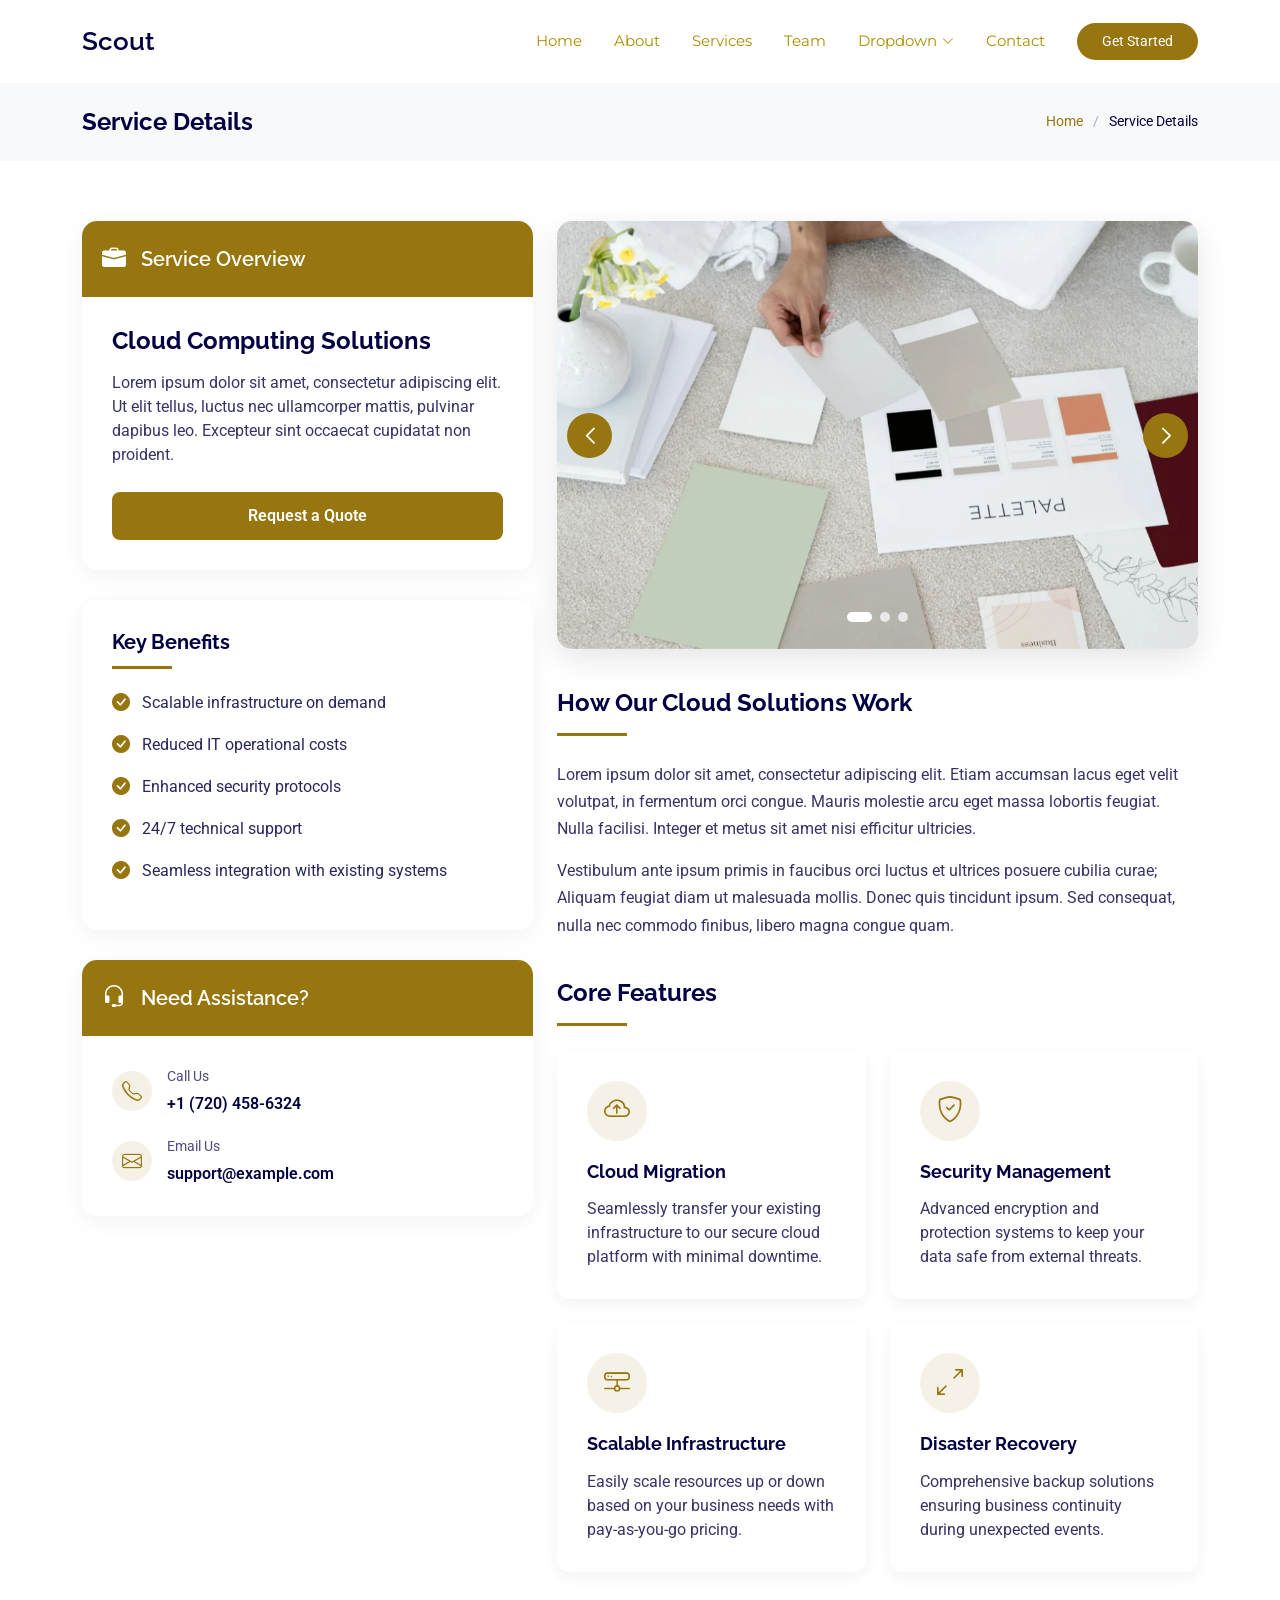
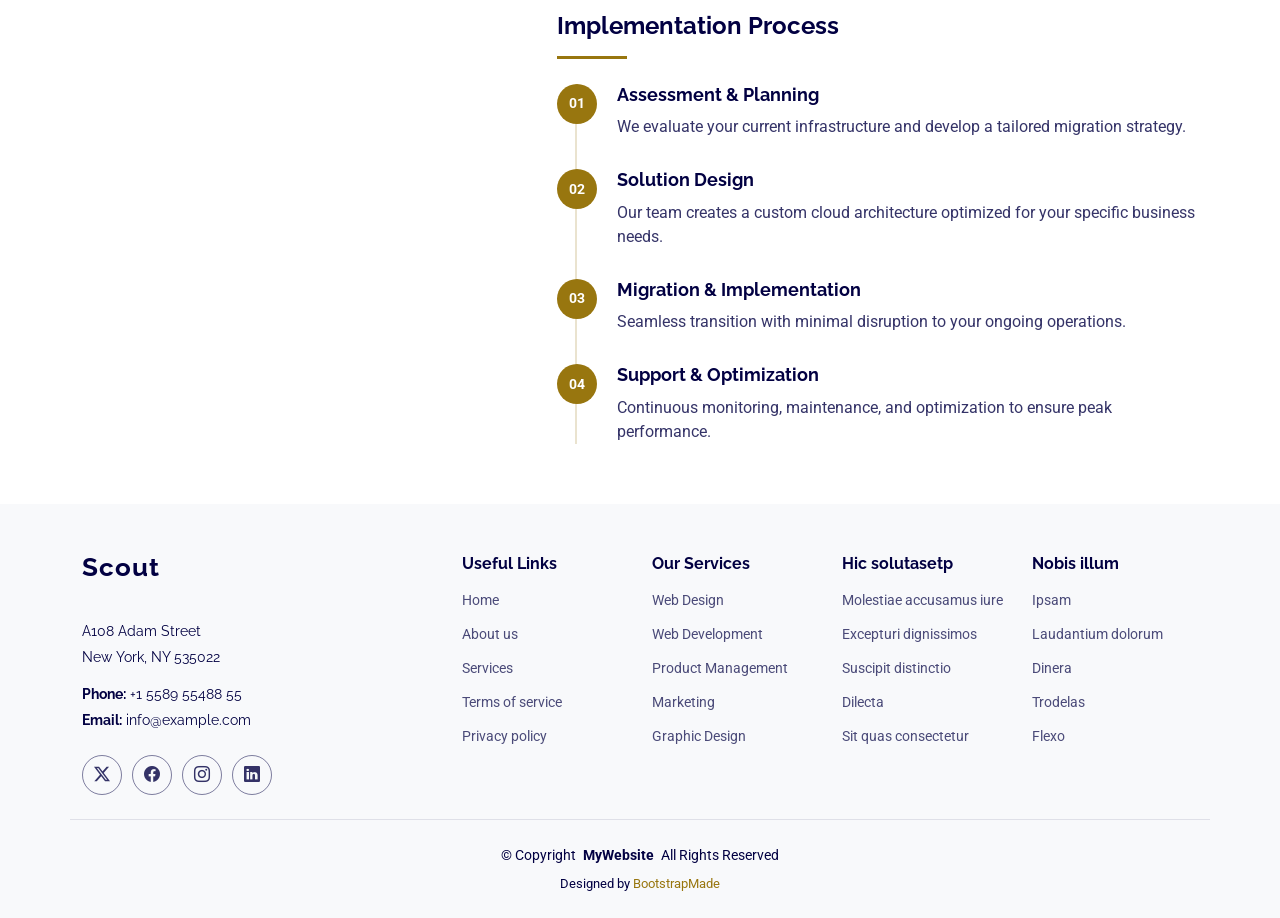
<file: service-details.html>
<!DOCTYPE html>
<html lang="en">

<head>
  <meta charset="utf-8">
  <meta content="width=device-width, initial-scale=1.0" name="viewport">
  <title>Service Details - Scout Bootstrap Template</title>
  <meta name="description" content="">
  <meta name="keywords" content="">

  <!-- Favicons -->
  <link href="assets/img/favicon.png" rel="icon">
  <link href="assets/img/apple-touch-icon.png" rel="apple-touch-icon">

  <!-- Fonts -->
  <link href="https://fonts.googleapis.com" rel="preconnect">
  <link href="https://fonts.gstatic.com" rel="preconnect" crossorigin>
  <link href="https://fonts.googleapis.com/css2?family=Roboto:ital,wght@0,100;0,300;0,400;0,500;0,700;0,900;1,100;1,300;1,400;1,500;1,700;1,900&family=Montserrat:ital,wght@0,100;0,200;0,300;0,400;0,500;0,600;0,700;0,800;0,900;1,100;1,200;1,300;1,400;1,500;1,600;1,700;1,800;1,900&family=Raleway:ital,wght@0,100;0,200;0,300;0,400;0,500;0,600;0,700;0,800;0,900;1,100;1,200;1,300;1,400;1,500;1,600;1,700;1,800;1,900&display=swap" rel="stylesheet">

  <!-- Vendor CSS Files -->
  <link href="assets/vendor/bootstrap/css/bootstrap.min.css" rel="stylesheet">
  <link href="assets/vendor/bootstrap-icons/bootstrap-icons.css" rel="stylesheet">
  <link href="assets/vendor/aos/aos.css" rel="stylesheet">
  <link href="assets/vendor/swiper/swiper-bundle.min.css" rel="stylesheet">

  <!-- Main CSS File -->
  <link href="assets/css/main.css" rel="stylesheet">

  <!-- =======================================================
  * Template Name: Scout
  * Template URL: https://bootstrapmade.com/scout-bootstrap-multipurpose-template/
  * Updated: May 05 2025 with Bootstrap v5.3.5
  * Author: BootstrapMade.com
  * License: https://bootstrapmade.com/license/
  ======================================================== -->
</head>

<body class="service-details-page">

  <header id="header" class="header d-flex align-items-center sticky-top">
    <div class="container-fluid container-xl position-relative d-flex align-items-center">

      <a href="index.html" class="logo d-flex align-items-center me-auto">
        <!-- Uncomment the line below if you also wish to use an image logo -->
        <!-- <img src="assets/img/logo.webp" alt=""> -->
        <h1 class="sitename">Scout</h1>
      </a>

      <nav id="navmenu" class="navmenu">
        <ul>
          <li><a href="#hero">Home</a></li>
          <li><a href="#about">About</a></li>
          <li><a href="#services">Services</a></li>
          <li><a href="#team">Team</a></li>
          <li class="dropdown"><a href="#"><span>Dropdown</span> <i class="bi bi-chevron-down toggle-dropdown"></i></a>
            <ul>
              <li><a href="#">Dropdown 1</a></li>
              <li class="dropdown"><a href="#"><span>Deep Dropdown</span> <i class="bi bi-chevron-down toggle-dropdown"></i></a>
                <ul>
                  <li><a href="#">Deep Dropdown 1</a></li>
                  <li><a href="#">Deep Dropdown 2</a></li>
                  <li><a href="#">Deep Dropdown 3</a></li>
                  <li><a href="#">Deep Dropdown 4</a></li>
                  <li><a href="#">Deep Dropdown 5</a></li>
                </ul>
              </li>
              <li><a href="#">Dropdown 2</a></li>
              <li><a href="#">Dropdown 3</a></li>
              <li><a href="#">Dropdown 4</a></li>
            </ul>
          </li>
          <li><a href="#contact">Contact</a></li>
        </ul>
        <i class="mobile-nav-toggle d-xl-none bi bi-list"></i>
      </nav>

      <a class="btn-getstarted" href="index.html#about">Get Started</a>

    </div>
  </header>

  <main class="main">

    <!-- Page Title -->
    <div class="page-title light-background">
      <div class="container d-lg-flex justify-content-between align-items-center">
        <h1 class="mb-2 mb-lg-0">Service Details</h1>
        <nav class="breadcrumbs">
          <ol>
            <li><a href="index.html">Home</a></li>
            <li class="current">Service Details</li>
          </ol>
        </nav>
      </div>
    </div><!-- End Page Title -->

    <!-- Service Details Section -->
    <section id="service-details" class="service-details section">

      <div class="container" data-aos="fade-up" data-aos-delay="100">

        <div class="row gy-5">

          <div class="col-lg-5">
            <div class="service-sidebar">
              <div class="service-overview" data-aos="fade-up" data-aos-delay="100">
                <div class="overview-header">
                  <i class="bi bi-briefcase-fill"></i>
                  <h3>Service Overview</h3>
                </div>
                <div class="overview-content">
                  <h2>Cloud Computing Solutions</h2>
                  <p>Lorem ipsum dolor sit amet, consectetur adipiscing elit. Ut elit tellus, luctus nec ullamcorper mattis, pulvinar dapibus leo. Excepteur sint occaecat cupidatat non proident.</p>
                  <div class="cta-button">
                    <a href="#" class="btn-get-started">Request a Quote</a>
                  </div>
                </div>
              </div>

              <div class="key-benefits" data-aos="fade-up" data-aos-delay="200">
                <h4>Key Benefits</h4>
                <ul>
                  <li><i class="bi bi-check-circle-fill"></i> Scalable infrastructure on demand</li>
                  <li><i class="bi bi-check-circle-fill"></i> Reduced IT operational costs</li>
                  <li><i class="bi bi-check-circle-fill"></i> Enhanced security protocols</li>
                  <li><i class="bi bi-check-circle-fill"></i> 24/7 technical support</li>
                  <li><i class="bi bi-check-circle-fill"></i> Seamless integration with existing systems</li>
                </ul>
              </div>

              <div class="contact-card" data-aos="fade-up" data-aos-delay="300">
                <div class="contact-header">
                  <i class="bi bi-headset"></i>
                  <h4>Need Assistance?</h4>
                </div>
                <div class="contact-info">
                  <div class="info-row">
                    <i class="bi bi-telephone"></i>
                    <div>
                      <span>Call Us</span>
                      <p>+1 (720) 458-6324</p>
                    </div>
                  </div>
                  <div class="info-row">
                    <i class="bi bi-envelope"></i>
                    <div>
                      <span>Email Us</span>
                      <p>support@example.com</p>
                    </div>
                  </div>
                </div>
              </div>
            </div>
          </div>

          <div class="col-lg-7">
            <div class="service-content">
              <div class="image-gallery" data-aos="zoom-in" data-aos-delay="100">
                <div class="service-details-slider swiper init-swiper">
                  <script type="application/json" class="swiper-config">
                    {
                      "loop": true,
                      "speed": 800,
                      "autoplay": {
                        "delay": 5000
                      },
                      "slidesPerView": 1,
                      "effect": "fade",
                      "navigation": {
                        "nextEl": ".swiper-button-next",
                        "prevEl": ".swiper-button-prev"
                      },
                      "pagination": {
                        "el": ".swiper-pagination",
                        "type": "bullets",
                        "clickable": true
                      }
                    }
                  </script>
                  <div class="swiper-wrapper align-items-center">
                    <div class="swiper-slide">
                      <img src="assets/img/services/services-5.webp" alt="" class="img-fluid" loading="lazy">
                    </div>
                    <div class="swiper-slide">
                      <img src="assets/img/services/services-6.webp" alt="" class="img-fluid" loading="lazy">
                    </div>
                    <div class="swiper-slide">
                      <img src="assets/img/services/services-8.webp" alt="" class="img-fluid" loading="lazy">
                    </div>
                  </div>
                  <div class="swiper-pagination"></div>
                  <div class="swiper-button-next"></div>
                  <div class="swiper-button-prev"></div>
                </div>
              </div>

              <div class="details-content" data-aos="fade-up" data-aos-delay="200">
                <div class="section-header">
                  <h3>How Our Cloud Solutions Work</h3>
                  <div class="divider"></div>
                </div>
                <p>
                  Lorem ipsum dolor sit amet, consectetur adipiscing elit. Etiam accumsan lacus eget velit volutpat, in fermentum orci congue. Mauris molestie arcu eget massa lobortis feugiat. Nulla facilisi. Integer et metus sit amet nisi efficitur ultricies.
                </p>
                <p>
                  Vestibulum ante ipsum primis in faucibus orci luctus et ultrices posuere cubilia curae; Aliquam feugiat diam ut malesuada mollis. Donec quis tincidunt ipsum. Sed consequat, nulla nec commodo finibus, libero magna congue quam.
                </p>
              </div>

              <div class="service-features" data-aos="fade-up" data-aos-delay="300">
                <div class="section-header">
                  <h3>Core Features</h3>
                  <div class="divider"></div>
                </div>
                <div class="row g-4">
                  <div class="col-md-6">
                    <div class="feature-card">
                      <div class="icon-wrapper">
                        <i class="bi bi-cloud-arrow-up"></i>
                      </div>
                      <h4>Cloud Migration</h4>
                      <p>Seamlessly transfer your existing infrastructure to our secure cloud platform with minimal downtime.</p>
                    </div>
                  </div>
                  <div class="col-md-6">
                    <div class="feature-card">
                      <div class="icon-wrapper">
                        <i class="bi bi-shield-check"></i>
                      </div>
                      <h4>Security Management</h4>
                      <p>Advanced encryption and protection systems to keep your data safe from external threats.</p>
                    </div>
                  </div>
                  <div class="col-md-6">
                    <div class="feature-card">
                      <div class="icon-wrapper">
                        <i class="bi bi-hdd-network"></i>
                      </div>
                      <h4>Scalable Infrastructure</h4>
                      <p>Easily scale resources up or down based on your business needs with pay-as-you-go pricing.</p>
                    </div>
                  </div>
                  <div class="col-md-6">
                    <div class="feature-card">
                      <div class="icon-wrapper">
                        <i class="bi bi-arrows-angle-expand"></i>
                      </div>
                      <h4>Disaster Recovery</h4>
                      <p>Comprehensive backup solutions ensuring business continuity during unexpected events.</p>
                    </div>
                  </div>
                </div>
              </div>

              <div class="implementation-steps" data-aos="fade-up" data-aos-delay="400">
                <div class="section-header">
                  <h3>Implementation Process</h3>
                  <div class="divider"></div>
                </div>
                <div class="step-container">
                  <div class="step">
                    <span class="step-number">01</span>
                    <div class="step-content">
                      <h4>Assessment &amp; Planning</h4>
                      <p>We evaluate your current infrastructure and develop a tailored migration strategy.</p>
                    </div>
                  </div>
                  <div class="step">
                    <span class="step-number">02</span>
                    <div class="step-content">
                      <h4>Solution Design</h4>
                      <p>Our team creates a custom cloud architecture optimized for your specific business needs.</p>
                    </div>
                  </div>
                  <div class="step">
                    <span class="step-number">03</span>
                    <div class="step-content">
                      <h4>Migration &amp; Implementation</h4>
                      <p>Seamless transition with minimal disruption to your ongoing operations.</p>
                    </div>
                  </div>
                  <div class="step">
                    <span class="step-number">04</span>
                    <div class="step-content">
                      <h4>Support &amp; Optimization</h4>
                      <p>Continuous monitoring, maintenance, and optimization to ensure peak performance.</p>
                    </div>
                  </div>
                </div>
              </div>
            </div>
          </div>

        </div>

      </div>

    </section><!-- /Service Details Section -->

  </main>

  <footer id="footer" class="footer position-relative light-background">

    <div class="container footer-top">
      <div class="row gy-4">
        <div class="col-lg-4 col-md-6 footer-about">
          <a href="index.html" class="logo d-flex align-items-center">
            <span class="sitename">Scout</span>
          </a>
          <div class="footer-contact pt-3">
            <p>A108 Adam Street</p>
            <p>New York, NY 535022</p>
            <p class="mt-3"><strong>Phone:</strong> <span>+1 5589 55488 55</span></p>
            <p><strong>Email:</strong> <span>info@example.com</span></p>
          </div>
          <div class="social-links d-flex mt-4">
            <a href=""><i class="bi bi-twitter-x"></i></a>
            <a href=""><i class="bi bi-facebook"></i></a>
            <a href=""><i class="bi bi-instagram"></i></a>
            <a href=""><i class="bi bi-linkedin"></i></a>
          </div>
        </div>

        <div class="col-lg-2 col-md-3 footer-links">
          <h4>Useful Links</h4>
          <ul>
            <li><a href="#">Home</a></li>
            <li><a href="#">About us</a></li>
            <li><a href="#">Services</a></li>
            <li><a href="#">Terms of service</a></li>
            <li><a href="#">Privacy policy</a></li>
          </ul>
        </div>

        <div class="col-lg-2 col-md-3 footer-links">
          <h4>Our Services</h4>
          <ul>
            <li><a href="#">Web Design</a></li>
            <li><a href="#">Web Development</a></li>
            <li><a href="#">Product Management</a></li>
            <li><a href="#">Marketing</a></li>
            <li><a href="#">Graphic Design</a></li>
          </ul>
        </div>

        <div class="col-lg-2 col-md-3 footer-links">
          <h4>Hic solutasetp</h4>
          <ul>
            <li><a href="#">Molestiae accusamus iure</a></li>
            <li><a href="#">Excepturi dignissimos</a></li>
            <li><a href="#">Suscipit distinctio</a></li>
            <li><a href="#">Dilecta</a></li>
            <li><a href="#">Sit quas consectetur</a></li>
          </ul>
        </div>

        <div class="col-lg-2 col-md-3 footer-links">
          <h4>Nobis illum</h4>
          <ul>
            <li><a href="#">Ipsam</a></li>
            <li><a href="#">Laudantium dolorum</a></li>
            <li><a href="#">Dinera</a></li>
            <li><a href="#">Trodelas</a></li>
            <li><a href="#">Flexo</a></li>
          </ul>
        </div>

      </div>
    </div>

    <div class="container copyright text-center mt-4">
      <p>© <span>Copyright</span> <strong class="px-1 sitename">MyWebsite</strong> <span>All Rights Reserved</span></p>
      <div class="credits">
        <!-- All the links in the footer should remain intact. -->
        <!-- You can delete the links only if you've purchased the pro version. -->
        <!-- Licensing information: https://bootstrapmade.com/license/ -->
        <!-- Purchase the pro version with working PHP/AJAX contact form: [buy-url] -->
        Designed by <a href="https://bootstrapmade.com/">BootstrapMade</a>
      </div>
    </div>

  </footer>

  <!-- Scroll Top -->
  <a href="#" id="scroll-top" class="scroll-top d-flex align-items-center justify-content-center"><i class="bi bi-arrow-up-short"></i></a>

  <!-- Vendor JS Files -->
  <script src="assets/vendor/bootstrap/js/bootstrap.bundle.min.js"></script>
  <script src="assets/vendor/php-email-form/validate.js"></script>
  <script src="assets/vendor/aos/aos.js"></script>
  <script src="assets/vendor/purecounter/purecounter_vanilla.js"></script>
  <script src="assets/vendor/swiper/swiper-bundle.min.js"></script>

  <!-- Main JS File -->
  <script src="assets/js/main.js"></script>

</body>

</html>
</file>
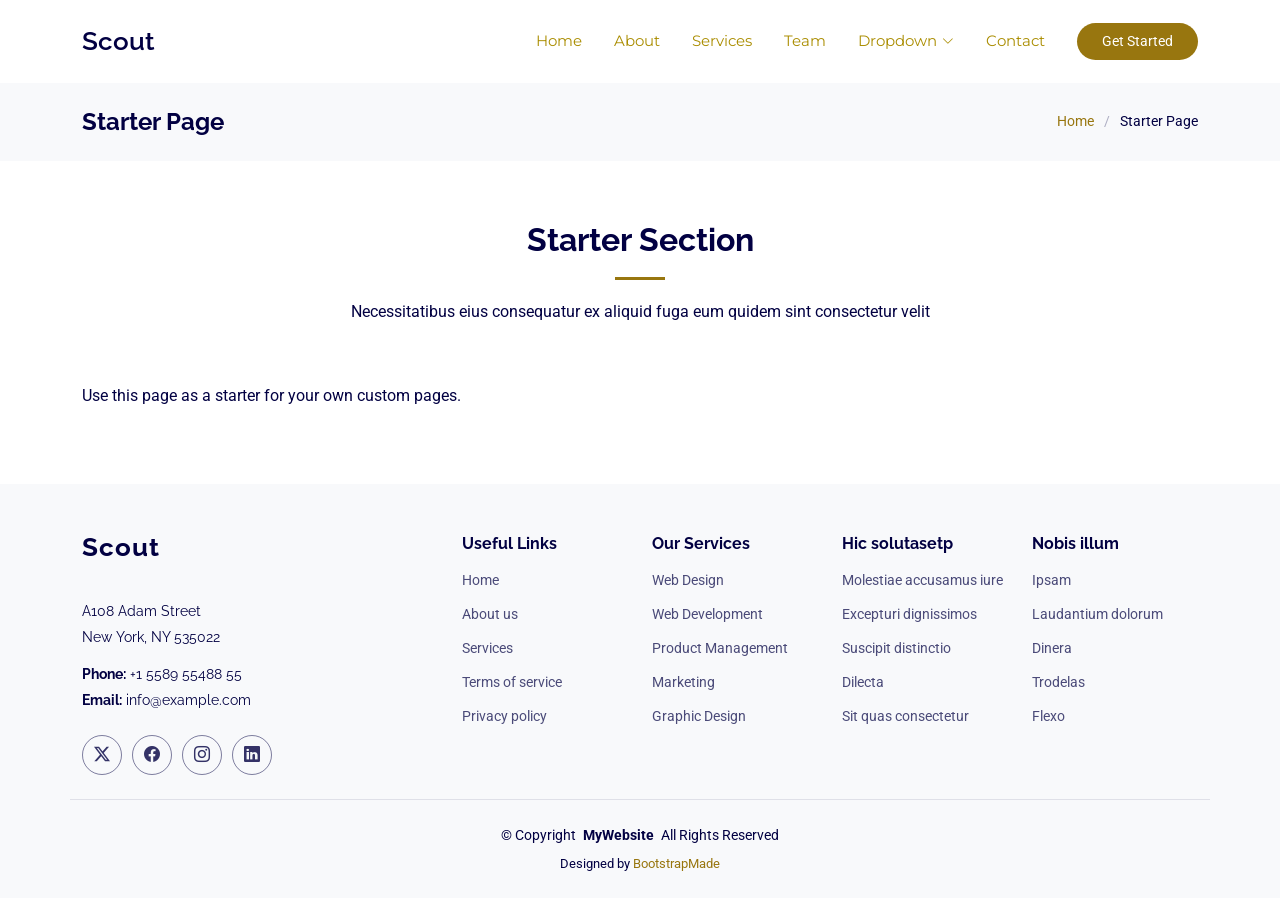
<file: starter-page.html>
<!DOCTYPE html>
<html lang="en">

<head>
  <meta charset="utf-8">
  <meta content="width=device-width, initial-scale=1.0" name="viewport">
  <title>Starter Page - Scout Bootstrap Template</title>
  <meta name="description" content="">
  <meta name="keywords" content="">

  <!-- Favicons -->
  <link href="assets/img/favicon.png" rel="icon">
  <link href="assets/img/apple-touch-icon.png" rel="apple-touch-icon">

  <!-- Fonts -->
  <link href="https://fonts.googleapis.com" rel="preconnect">
  <link href="https://fonts.gstatic.com" rel="preconnect" crossorigin>
  <link href="https://fonts.googleapis.com/css2?family=Roboto:ital,wght@0,100;0,300;0,400;0,500;0,700;0,900;1,100;1,300;1,400;1,500;1,700;1,900&family=Montserrat:ital,wght@0,100;0,200;0,300;0,400;0,500;0,600;0,700;0,800;0,900;1,100;1,200;1,300;1,400;1,500;1,600;1,700;1,800;1,900&family=Raleway:ital,wght@0,100;0,200;0,300;0,400;0,500;0,600;0,700;0,800;0,900;1,100;1,200;1,300;1,400;1,500;1,600;1,700;1,800;1,900&display=swap" rel="stylesheet">

  <!-- Vendor CSS Files -->
  <link href="assets/vendor/bootstrap/css/bootstrap.min.css" rel="stylesheet">
  <link href="assets/vendor/bootstrap-icons/bootstrap-icons.css" rel="stylesheet">
  <link href="assets/vendor/aos/aos.css" rel="stylesheet">
  <link href="assets/vendor/swiper/swiper-bundle.min.css" rel="stylesheet">

  <!-- Main CSS File -->
  <link href="assets/css/main.css" rel="stylesheet">

  <!-- =======================================================
  * Template Name: Scout
  * Template URL: https://bootstrapmade.com/scout-bootstrap-multipurpose-template/
  * Updated: May 05 2025 with Bootstrap v5.3.5
  * Author: BootstrapMade.com
  * License: https://bootstrapmade.com/license/
  ======================================================== -->
</head>

<body class="starter-page-page">

  <header id="header" class="header d-flex align-items-center sticky-top">
    <div class="container-fluid container-xl position-relative d-flex align-items-center">

      <a href="index.html" class="logo d-flex align-items-center me-auto">
        <!-- Uncomment the line below if you also wish to use an image logo -->
        <!-- <img src="assets/img/logo.webp" alt=""> -->
        <h1 class="sitename">Scout</h1>
      </a>

      <nav id="navmenu" class="navmenu">
        <ul>
          <li><a href="#hero">Home</a></li>
          <li><a href="#about">About</a></li>
          <li><a href="#services">Services</a></li>
          <li><a href="#team">Team</a></li>
          <li class="dropdown"><a href="#"><span>Dropdown</span> <i class="bi bi-chevron-down toggle-dropdown"></i></a>
            <ul>
              <li><a href="#">Dropdown 1</a></li>
              <li class="dropdown"><a href="#"><span>Deep Dropdown</span> <i class="bi bi-chevron-down toggle-dropdown"></i></a>
                <ul>
                  <li><a href="#">Deep Dropdown 1</a></li>
                  <li><a href="#">Deep Dropdown 2</a></li>
                  <li><a href="#">Deep Dropdown 3</a></li>
                  <li><a href="#">Deep Dropdown 4</a></li>
                  <li><a href="#">Deep Dropdown 5</a></li>
                </ul>
              </li>
              <li><a href="#">Dropdown 2</a></li>
              <li><a href="#">Dropdown 3</a></li>
              <li><a href="#">Dropdown 4</a></li>
            </ul>
          </li>
          <li><a href="#contact">Contact</a></li>
        </ul>
        <i class="mobile-nav-toggle d-xl-none bi bi-list"></i>
      </nav>

      <a class="btn-getstarted" href="index.html#about">Get Started</a>

    </div>
  </header>

  <main class="main">

    <!-- Page Title -->
    <div class="page-title light-background">
      <div class="container d-lg-flex justify-content-between align-items-center">
        <h1 class="mb-2 mb-lg-0">Starter Page</h1>
        <nav class="breadcrumbs">
          <ol>
            <li><a href="index.html">Home</a></li>
            <li class="current">Starter Page</li>
          </ol>
        </nav>
      </div>
    </div><!-- End Page Title -->

    <!-- Starter Section Section -->
    <section id="starter-section" class="starter-section section">

      <!-- Section Title -->
      <div class="container section-title" data-aos="fade-up">
        <h2>Starter Section</h2>
        <p>Necessitatibus eius consequatur ex aliquid fuga eum quidem sint consectetur velit</p>
      </div><!-- End Section Title -->

      <div class="container" data-aos="fade-up">
        <p>Use this page as a starter for your own custom pages.</p>
      </div>

    </section><!-- /Starter Section Section -->

  </main>

  <footer id="footer" class="footer position-relative light-background">

    <div class="container footer-top">
      <div class="row gy-4">
        <div class="col-lg-4 col-md-6 footer-about">
          <a href="index.html" class="logo d-flex align-items-center">
            <span class="sitename">Scout</span>
          </a>
          <div class="footer-contact pt-3">
            <p>A108 Adam Street</p>
            <p>New York, NY 535022</p>
            <p class="mt-3"><strong>Phone:</strong> <span>+1 5589 55488 55</span></p>
            <p><strong>Email:</strong> <span>info@example.com</span></p>
          </div>
          <div class="social-links d-flex mt-4">
            <a href=""><i class="bi bi-twitter-x"></i></a>
            <a href=""><i class="bi bi-facebook"></i></a>
            <a href=""><i class="bi bi-instagram"></i></a>
            <a href=""><i class="bi bi-linkedin"></i></a>
          </div>
        </div>

        <div class="col-lg-2 col-md-3 footer-links">
          <h4>Useful Links</h4>
          <ul>
            <li><a href="#">Home</a></li>
            <li><a href="#">About us</a></li>
            <li><a href="#">Services</a></li>
            <li><a href="#">Terms of service</a></li>
            <li><a href="#">Privacy policy</a></li>
          </ul>
        </div>

        <div class="col-lg-2 col-md-3 footer-links">
          <h4>Our Services</h4>
          <ul>
            <li><a href="#">Web Design</a></li>
            <li><a href="#">Web Development</a></li>
            <li><a href="#">Product Management</a></li>
            <li><a href="#">Marketing</a></li>
            <li><a href="#">Graphic Design</a></li>
          </ul>
        </div>

        <div class="col-lg-2 col-md-3 footer-links">
          <h4>Hic solutasetp</h4>
          <ul>
            <li><a href="#">Molestiae accusamus iure</a></li>
            <li><a href="#">Excepturi dignissimos</a></li>
            <li><a href="#">Suscipit distinctio</a></li>
            <li><a href="#">Dilecta</a></li>
            <li><a href="#">Sit quas consectetur</a></li>
          </ul>
        </div>

        <div class="col-lg-2 col-md-3 footer-links">
          <h4>Nobis illum</h4>
          <ul>
            <li><a href="#">Ipsam</a></li>
            <li><a href="#">Laudantium dolorum</a></li>
            <li><a href="#">Dinera</a></li>
            <li><a href="#">Trodelas</a></li>
            <li><a href="#">Flexo</a></li>
          </ul>
        </div>

      </div>
    </div>

    <div class="container copyright text-center mt-4">
      <p>© <span>Copyright</span> <strong class="px-1 sitename">MyWebsite</strong> <span>All Rights Reserved</span></p>
      <div class="credits">
        <!-- All the links in the footer should remain intact. -->
        <!-- You can delete the links only if you've purchased the pro version. -->
        <!-- Licensing information: https://bootstrapmade.com/license/ -->
        <!-- Purchase the pro version with working PHP/AJAX contact form: [buy-url] -->
        Designed by <a href="https://bootstrapmade.com/">BootstrapMade</a>
      </div>
    </div>

  </footer>

  <!-- Scroll Top -->
  <a href="#" id="scroll-top" class="scroll-top d-flex align-items-center justify-content-center"><i class="bi bi-arrow-up-short"></i></a>

  <!-- Vendor JS Files -->
  <script src="assets/vendor/bootstrap/js/bootstrap.bundle.min.js"></script>
  <script src="assets/vendor/php-email-form/validate.js"></script>
  <script src="assets/vendor/aos/aos.js"></script>
  <script src="assets/vendor/purecounter/purecounter_vanilla.js"></script>
  <script src="assets/vendor/swiper/swiper-bundle.min.js"></script>

  <!-- Main JS File -->
  <script src="assets/js/main.js"></script>

</body>

</html>
</file>
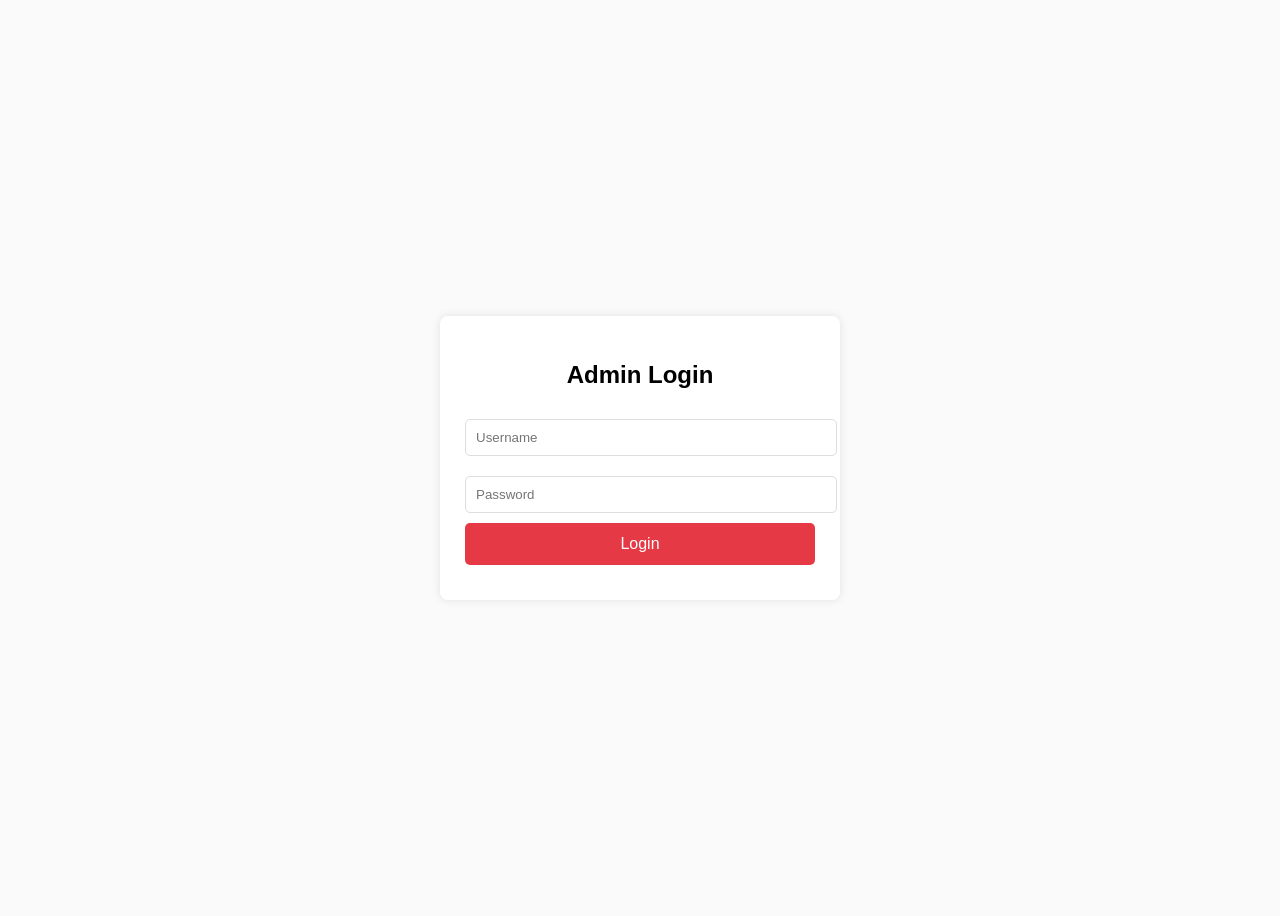
<file: menu-admin/admin-login.html>
<!DOCTYPE html>
<html lang="en">
<head>
  <meta charset="UTF-8">
  <title>Admin Login – Standfix Kitchen</title>
  <style>
    body {
      font-family: Arial, sans-serif;
      background: #fafafa;
      display: flex;
      justify-content: center;
      align-items: center;
      height: 100vh;
    }
    .login-box {
      width: 350px;
      background: #fff;
      padding: 25px;
      border-radius: 8px;
      box-shadow: 0 0 10px rgba(0,0,0,0.1);
    }
    input {
      width: 100%;
      padding: 10px;
      margin: 10px 0;
      border-radius: 5px;
      border: 1px solid #ddd;
    }
    button {
      width: 100%;
      background: #e63946;
      color: #fff;
      border: none;
      padding: 12px;
      border-radius: 5px;
      cursor: pointer;
      font-size: 16px;
    }
    .error {
      color: red;
      margin-top: 10px;
      text-align: center;
    }
  </style>
</head>

<body>

  <div class="login-box">
    <h2 style="text-align:center;">Admin Login</h2>

    <input type="text" id="username" placeholder="Username">
    <input type="password" id="password" placeholder="Password">

    <button onclick="login()">Login</button>

    <div class="error" id="error"></div>
  </div>

  <script>
    function login() {
      const user = document.getElementById("username").value;
      const pass = document.getElementById("password").value;
      const error = document.getElementById("error");

      if (user === "admin" && pass === "standfix@123") {
        localStorage.setItem("standfix_admin", "logged_in");
        window.location.href = "dashboard.html";
      } else {
        error.textContent = "Incorrect login details.";
      }
    }
  </script>

</body>
</html>
</file>
<file: assets/css/main.css>
/**
* Template Name: Scout
* Template URL: https://bootstrapmade.com/scout-bootstrap-multipurpose-template/
* Updated: May 05 2025 with Bootstrap v5.3.5
* Author: BootstrapMade.com
* License: https://bootstrapmade.com/license/
*/

/*--------------------------------------------------------------
# Font & Color Variables
# Help: https://bootstrapmade.com/color-system/
--------------------------------------------------------------*/
/* Fonts */
:root {
  --default-font: "Roboto",  system-ui, -apple-system, "Segoe UI", Roboto, "Helvetica Neue", Arial, "Noto Sans", "Liberation Sans", sans-serif, "Apple Color Emoji", "Segoe UI Emoji", "Segoe UI Symbol", "Noto Color Emoji";
  --heading-font: "Raleway",  sans-serif;
  --nav-font: "Montserrat",  sans-serif;
}

/* ===== Brand Color Palette (Resco Homes Ltd) ===== */
:root {
  --background-color: #ffffff;            /* Global background */
  --default-color: #020042;              /* Deep navy text */
  --heading-color: #020042;              /* Darker heading navy */
  --accent-color: #98760f;               /* Bright orange accent */
  --surface-color: #ffffff;              /* Box/section background */
  --contrast-color: #ffffff;             /* Text contrast on accent */
}

/* Navigation Menu Colors */
:root {
  --nav-color: #aa8d00;
  --nav-hover-color: #f26522;
  --nav-mobile-background-color: #ffffff;
  --nav-dropdown-background-color: #ffffff;
  --nav-dropdown-color: #98760f;
  --nav-dropdown-hover-color: #f26522;
}

/* Light & Dark Background Modes */
.light-background {
  --background-color: #f8f9fb;
  --surface-color: #ffffff;
}

.dark-background {
  --background-color: #010040;
  --default-color: #ffffff;
  --heading-color: #ffffff;
  --surface-color: #916d00;
  --contrast-color: #ffffff;
}
/* Smooth scroll */
:root {
  scroll-behavior: smooth;
}

/*--------------------------------------------------------------
# General Styling & Shared Classes
--------------------------------------------------------------*/
body {
  color: var(--default-color);
  background-color: var(--background-color);
  font-family: var(--default-font);
}

a {
  color: var(--accent-color);
  text-decoration: none;
  transition: 0.3s;
}

a:hover {
  color: color-mix(in srgb, var(--accent-color), transparent 25%);
  text-decoration: none;
}

h1,
h2,
h3,
h4,
h5,
h6 {
  color: var(--heading-color);
  font-family: var(--heading-font);
}

/* PHP Email Form Messages
------------------------------*/
.php-email-form .error-message {
  display: none;
  background: #df1529;
  color: #ffffff;
  text-align: left;
  padding: 15px;
  margin-bottom: 24px;
  font-weight: 600;
}

.php-email-form .sent-message {
  display: none;
  color: #ffffff;
  background: #059652;
  text-align: center;
  padding: 15px;
  margin-bottom: 24px;
  font-weight: 600;
}

.php-email-form .loading {
  display: none;
  background: var(--surface-color);
  text-align: center;
  padding: 15px;
  margin-bottom: 24px;
}

.php-email-form .loading:before {
  content: "";
  display: inline-block;
  border-radius: 50%;
  width: 24px;
  height: 24px;
  margin: 0 10px -6px 0;
  border: 3px solid var(--accent-color);
  border-top-color: var(--surface-color);
  animation: php-email-form-loading 1s linear infinite;
}

@keyframes php-email-form-loading {
  0% {
    transform: rotate(0deg);
  }

  100% {
    transform: rotate(360deg);
  }
}

/*--------------------------------------------------------------
# Global Header
--------------------------------------------------------------*/
.header {
  color: var(--default-color);
  background-color: var(--background-color);
  padding: 15px 0;
  transition: all 0.5s;
  z-index: 997;
}

.header .logo {
  line-height: 1;
}

.header .logo img {
  max-height: 36px;
  margin-right: 8px;
}

.header .logo h1 {
  font-size: 26px;
  margin: 0;
  font-weight: 600;
  color: var(--heading-color);
}

.header .btn-getstarted,
.header .btn-getstarted:focus {
  color: var(--contrast-color);
  background: var(--accent-color);
  font-size: 14px;
  padding: 8px 25px;
  margin: 0 0 0 30px;
  border-radius: 50px;
  transition: 0.3s;
}

.header .btn-getstarted:hover,
.header .btn-getstarted:focus:hover {
  color: var(--contrast-color);
  background: color-mix(in srgb, var(--accent-color), transparent 15%);
}

@media (max-width: 1200px) {
  .header .logo {
    order: 1;
  }

  .header .btn-getstarted {
    order: 2;
    margin: 0 15px 0 0;
    padding: 6px 15px;
  }

  .header .navmenu {
    order: 3;
  }
}

/* Global Header on Scroll
------------------------------*/
.scrolled .header {
  --background-color: rgba(255, 255, 255, 0.95);
}

/*--------------------------------------------------------------
# Navigation Menu
--------------------------------------------------------------*/
/* Desktop Navigation */
@media (min-width: 1200px) {
  .navmenu {
    padding: 0;
  }

  .navmenu ul {
    margin: 0;
    padding: 0;
    display: flex;
    list-style: none;
    align-items: center;
  }

  .navmenu li {
    position: relative;
  }

  .navmenu>ul>li {
    white-space: nowrap;
    padding: 15px 14px;
  }

  .navmenu>ul>li:last-child {
    padding-right: 0;
  }

  .navmenu a,
  .navmenu a:focus {
    color: var(--nav-color);
    font-size: 15px;
    padding: 0 2px;
    font-family: var(--nav-font);
    font-weight: 400;
    display: flex;
    align-items: center;
    justify-content: space-between;
    white-space: nowrap;
    transition: 0.3s;
    position: relative;
  }

  .navmenu a i,
  .navmenu a:focus i {
    font-size: 12px;
    line-height: 0;
    margin-left: 5px;
    transition: 0.3s;
  }

  .navmenu>ul>li>a:before {
    content: "";
    position: absolute;
    width: 100%;
    height: 2px;
    bottom: -6px;
    left: 0;
    background-color: var(--accent-color);
    visibility: hidden;
    width: 0px;
    transition: all 0.3s ease-in-out 0s;
  }

  .navmenu a:hover:before,
  .navmenu li:hover>a:before,
  .navmenu .active:before {
    visibility: visible;
    width: 100%;
  }

  .navmenu li:hover>a,
  .navmenu .active,
  .navmenu .active:focus {
    color: var(--nav-hover-color);
  }

  .navmenu .dropdown ul {
    margin: 0;
    padding: 10px 0;
    background: var(--nav-dropdown-background-color);
    display: block;
    position: absolute;
    visibility: hidden;
    left: 14px;
    top: 130%;
    opacity: 0;
    transition: 0.3s;
    border-radius: 4px;
    z-index: 99;
    box-shadow: 0px 0px 30px rgba(0, 3, 84, 0.1);
  }

  .navmenu .dropdown ul li {
    min-width: 200px;
  }

  .navmenu .dropdown ul a {
    padding: 10px 20px;
    font-size: 15px;
    text-transform: none;
    color: var(--nav-dropdown-color);
  }

  .navmenu .dropdown ul a i {
    font-size: 12px;
  }

  .navmenu .dropdown ul a:hover,
  .navmenu .dropdown ul .active:hover,
  .navmenu .dropdown ul li:hover>a {
    color: var(--nav-dropdown-hover-color);
  }

  .navmenu .dropdown:hover>ul {
    opacity: 1;
    top: 100%;
    visibility: visible;
  }

  .navmenu .dropdown .dropdown ul {
    top: 0;
    left: -90%;
    visibility: hidden;
  }

  .navmenu .dropdown .dropdown:hover>ul {
    opacity: 1;
    top: 0;
    left: -100%;
    visibility: visible;
  }
}

/* Mobile Navigation */
@media (max-width: 1199px) {
  .mobile-nav-toggle {
    color: var(--nav-color);
    font-size: 28px;
    line-height: 0;
    margin-right: 10px;
    cursor: pointer;
    transition: color 0.3s;
  }

  .navmenu {
    padding: 0;
    z-index: 9997;
  }

  .navmenu ul {
    display: none;
    list-style: none;
    position: absolute;
    inset: 60px 20px 20px 20px;
    padding: 10px 0;
    margin: 0;
    border-radius: 6px;
    background-color: var(--nav-mobile-background-color);
    border: 1px solid color-mix(in srgb, var(--default-color), transparent 90%);
    box-shadow: none;
    overflow-y: auto;
    transition: 0.3s;
    z-index: 9998;
  }

  .navmenu a,
  .navmenu a:focus {
    color: var(--nav-dropdown-color);
    padding: 10px 20px;
    font-family: var(--nav-font);
    font-size: 17px;
    font-weight: 500;
    display: flex;
    align-items: center;
    justify-content: space-between;
    white-space: nowrap;
    transition: 0.3s;
  }

  .navmenu a i,
  .navmenu a:focus i {
    font-size: 12px;
    line-height: 0;
    margin-left: 5px;
    width: 30px;
    height: 30px;
    display: flex;
    align-items: center;
    justify-content: center;
    border-radius: 50%;
    transition: 0.3s;
    background-color: color-mix(in srgb, var(--accent-color), transparent 90%);
  }

  .navmenu a i:hover,
  .navmenu a:focus i:hover {
    background-color: var(--accent-color);
    color: var(--contrast-color);
  }

  .navmenu a:hover,
  .navmenu .active,
  .navmenu .active:focus {
    color: var(--nav-dropdown-hover-color);
  }

  .navmenu .active i,
  .navmenu .active:focus i {
    background-color: var(--accent-color);
    color: var(--contrast-color);
    transform: rotate(180deg);
  }

  .navmenu .dropdown ul {
    position: static;
    display: none;
    z-index: 99;
    padding: 10px 0;
    margin: 10px 20px;
    background-color: var(--nav-dropdown-background-color);
    transition: all 0.5s ease-in-out;
  }

  .navmenu .dropdown ul ul {
    background-color: rgba(33, 37, 41, 0.1);
  }

  .navmenu .dropdown>.dropdown-active {
    display: block;
    background-color: rgba(33, 37, 41, 0.03);
  }

  .mobile-nav-active {
    overflow: hidden;
  }

  .mobile-nav-active .mobile-nav-toggle {
    color: #fff;
    position: absolute;
    font-size: 32px;
    top: 15px;
    right: 15px;
    margin-right: 0;
    z-index: 9999;
  }

  .mobile-nav-active .navmenu {
    position: fixed;
    overflow: hidden;
    inset: 0;
    background: rgba(33, 37, 41, 0.8);
    transition: 0.3s;
  }

  .mobile-nav-active .navmenu>ul {
    display: block;
  }
}

/*--------------------------------------------------------------
# Global Footer
--------------------------------------------------------------*/
.footer {
  color: var(--default-color);
  background-color: var(--background-color);
  font-size: 14px;
  position: relative;
}

.footer .footer-top {
  padding-top: 50px;
}

.footer .footer-about .logo {
  line-height: 1;
  margin-bottom: 25px;
}

.footer .footer-about .logo img {
  max-height: 40px;
  margin-right: 6px;
}

.footer .footer-about .logo span {
  color: var(--heading-color);
  font-family: var(--heading-font);
  font-size: 26px;
  font-weight: 700;
  letter-spacing: 1px;
}

.footer .footer-about p {
  font-size: 14px;
  font-family: var(--heading-font);
}

.footer .social-links a {
  display: flex;
  align-items: center;
  justify-content: center;
  width: 40px;
  height: 40px;
  border-radius: 50%;
  border: 1px solid color-mix(in srgb, var(--default-color), transparent 50%);
  font-size: 16px;
  color: color-mix(in srgb, var(--default-color), transparent 20%);
  margin-right: 10px;
  transition: 0.3s;
}

.footer .social-links a:hover {
  color: var(--accent-color);
  border-color: var(--accent-color);
}

.footer h4 {
  font-size: 16px;
  font-weight: bold;
  position: relative;
  padding-bottom: 12px;
}

.footer .footer-links {
  margin-bottom: 30px;
}

.footer .footer-links ul {
  list-style: none;
  padding: 0;
  margin: 0;
}

.footer .footer-links ul i {
  padding-right: 2px;
  font-size: 12px;
  line-height: 0;
}

.footer .footer-links ul li {
  padding: 10px 0;
  display: flex;
  align-items: center;
}

.footer .footer-links ul li:first-child {
  padding-top: 0;
}

.footer .footer-links ul a {
  color: color-mix(in srgb, var(--default-color), transparent 30%);
  display: inline-block;
  line-height: 1;
}

.footer .footer-links ul a:hover {
  color: var(--accent-color);
}

.footer .footer-contact p {
  margin-bottom: 5px;
}

.footer .copyright {
  padding: 25px 0;
  border-top: 1px solid color-mix(in srgb, var(--default-color), transparent 90%);
}

.footer .copyright p {
  margin-bottom: 0;
}

.footer .credits {
  margin-top: 8px;
  font-size: 13px;
}

/*--------------------------------------------------------------
# Scroll Top Button
--------------------------------------------------------------*/
.scroll-top {
  position: fixed;
  visibility: hidden;
  opacity: 0;
  right: 15px;
  bottom: -15px;
  z-index: 99999;
  background-color: var(--accent-color);
  width: 44px;
  height: 44px;
  border-radius: 50px;
  transition: all 0.4s;
}

.scroll-top i {
  font-size: 24px;
  color: var(--contrast-color);
  line-height: 0;
}

.scroll-top:hover {
  background-color: color-mix(in srgb, var(--accent-color), transparent 20%);
  color: var(--contrast-color);
}

.scroll-top.active {
  visibility: visible;
  opacity: 1;
  bottom: 15px;
}

/*--------------------------------------------------------------
# Disable aos animation delay on mobile devices
--------------------------------------------------------------*/
@media screen and (max-width: 768px) {
  [data-aos-delay] {
    transition-delay: 0 !important;
  }
}

/*--------------------------------------------------------------
# Global Page Titles & Breadcrumbs
--------------------------------------------------------------*/
.page-title {
  color: var(--default-color);
  background-color: var(--background-color);
  padding: 25px 0;
  position: relative;
}

.page-title h1 {
  font-size: 24px;
  font-weight: 700;
}

.page-title .breadcrumbs ol {
  display: flex;
  flex-wrap: wrap;
  list-style: none;
  padding: 0;
  margin: 0;
  font-size: 14px;
  font-weight: 400;
}

.page-title .breadcrumbs ol li+li {
  padding-left: 10px;
}

.page-title .breadcrumbs ol li+li::before {
  content: "/";
  display: inline-block;
  padding-right: 10px;
  color: color-mix(in srgb, var(--default-color), transparent 70%);
}

/*--------------------------------------------------------------
# Global Sections
--------------------------------------------------------------*/
section,
.section {
  color: var(--default-color);
  background-color: var(--background-color);
  padding: 60px 0;
  scroll-margin-top: 82px;
  overflow: clip;
}

@media (max-width: 1199px) {

  section,
  .section {
    scroll-margin-top: 63px;
  }
}

/*--------------------------------------------------------------
# Global Section Titles
--------------------------------------------------------------*/
.section-title {
  text-align: center;
  padding-bottom: 60px;
  position: relative;
}

.section-title h2 {
  font-size: 32px;
  font-weight: 700;
  margin-bottom: 20px;
  padding-bottom: 20px;
  position: relative;
}

.section-title h2:after {
  content: "";
  position: absolute;
  display: block;
  width: 50px;
  height: 3px;
  background: var(--accent-color);
  left: 0;
  right: 0;
  bottom: 0;
  margin: auto;
}

.section-title p {
  margin-bottom: 0;
}

/*--------------------------------------------------------------
# Hero Section
--------------------------------------------------------------*/
.hero {
  padding: 80px 0;
}

.hero .hero-content {
  margin-bottom: 2rem;
}

@media (min-width: 992px) {
  .hero .hero-content {
    margin-bottom: 0;
  }
}

.hero .hero-tag {
  display: inline-flex;
  align-items: center;
  background-color: color-mix(in srgb, var(--accent-color), transparent 90%);
  padding: 0.5rem 1rem;
  border-radius: 50px;
  margin-bottom: 1rem;
}

.hero .hero-tag i {
  color: var(--accent-color);
  margin-right: 0.5rem;
}

.hero .hero-tag span {
  color: var(--accent-color);
  font-weight: 600;
}

.hero h1 {
  font-size: 2.5rem;
  font-weight: 700;
  margin-bottom: 1rem;
}

.hero h1 .highlight {
  color: var(--accent-color);
}

@media (min-width: 992px) {
  .hero h1 {
    font-size: 3.5rem;
  }
}

.hero .lead {
  color: color-mix(in srgb, var(--default-color), transparent 25%);
  margin-bottom: 1.5rem;
}

.hero .hero-features {
  list-style: none;
  padding-left: 0;
  margin-bottom: 2rem;
}

.hero .hero-features li {
  margin-bottom: 0.5rem;
  display: flex;
  align-items: center;
}

.hero .hero-features li i {
  color: var(--accent-color);
  margin-right: 0.5rem;
}

.hero .hero-cta {
  display: flex;
  flex-wrap: wrap;
  gap: 1rem;
}

.hero .hero-cta .btn-primary {
  background-color: var(--accent-color);
  border-color: var(--accent-color);
  color: var(--contrast-color);
  padding: 0.75rem 1.5rem;
  font-weight: 600;
  transition: all 0.3s ease;
}

.hero .hero-cta .btn-primary:hover {
  background-color: color-mix(in srgb, var(--accent-color), black 10%);
  border-color: color-mix(in srgb, var(--accent-color), black 10%);
}

.hero .hero-cta .btn-link {
  color: var(--heading-color);
  font-weight: 600;
  text-decoration: none;
  display: inline-flex;
  align-items: center;
}

.hero .hero-cta .btn-link i {
  margin-right: 0.5rem;
}

.hero .hero-cta .btn-link:hover {
  color: var(--accent-color);
}

.hero .hero-image-wrapper {
  position: relative;
  padding: 0 40px;
}

.hero .hero-image-wrapper .hero-image {
  border-radius: 10px;
}

.hero .hero-image-wrapper .stat-card {
  position: absolute;
  background-color: var(--surface-color);
  padding: 1rem;
  border-radius: 8px;
  box-shadow: 0 5px 15px rgba(0, 0, 0, 0.1);
  display: flex;
  flex-direction: column;
  align-items: flex-start;
  min-width: 150px;
}

.hero .hero-image-wrapper .stat-card.top-right {
  top: 40px;
  right: 0px;
}

.hero .hero-image-wrapper .stat-card.bottom-left {
  bottom: 40px;
  left: 0px;
}

.hero .hero-image-wrapper .stat-card .stat-value {
  font-size: 1.5rem;
  font-weight: 700;
  color: var(--accent-color);
  margin-bottom: 0.25rem;
}

.hero .hero-image-wrapper .stat-card .stat-label {
  font-size: 0.875rem;
  color: var(--heading-color);
  margin-bottom: 0.5rem;
}

.hero .hero-image-wrapper .stat-card .stat-icon {
  align-self: flex-end;
  font-size: 1.25rem;
  color: color-mix(in srgb, var(--accent-color), transparent 50%);
}

@media (max-width: 575px) {
  .hero .hero-image-wrapper {
    padding: 0;
  }

  .hero .hero-image-wrapper .stat-card {
    position: relative;
  }

  .hero .hero-image-wrapper .stat-card.top-right,
  .hero .hero-image-wrapper .stat-card.bottom-left {
    inset: auto;
    margin-top: 30px;
  }
}

/*--------------------------------------------------------------
# About Section
--------------------------------------------------------------*/
.about .section-heading {
  font-size: 2.5rem;
  color: var(--heading-color);
  margin-bottom: 1.5rem;
  position: relative;
  padding-bottom: 1rem;
  font-weight: 700;
}

.about .section-heading:after {
  content: "";
  position: absolute;
  width: 70px;
  height: 3px;
  background: var(--accent-color);
  bottom: 0;
  left: 50%;
  transform: translateX(-50%);
}

.about .lead {
  font-size: 1.2rem;
  color: color-mix(in srgb, var(--default-color), transparent 25%);
  margin-bottom: 2rem;
  max-width: 800px;
  margin-left: auto;
  margin-right: auto;
}

.about .feature-box {
  background: var(--surface-color);
  border-radius: 12px;
  padding: 2.5rem 1.5rem;
  text-align: center;
  height: 100%;
  box-shadow: 0 10px 30px rgba(0, 0, 0, 0.05);
  transition: all 0.3s ease;
  position: relative;
  overflow: hidden;
  z-index: 1;
}

.about .feature-box:before {
  content: "";
  position: absolute;
  bottom: 0;
  left: 0;
  width: 100%;
  height: 0;
  background: color-mix(in srgb, var(--accent-color), transparent 92%);
  z-index: -1;
  transition: height 0.5s cubic-bezier(0.65, 0, 0.35, 1);
  border-radius: 12px;
}

.about .feature-box:hover {
  transform: translateY(-10px);
  box-shadow: none;
}

.about .feature-box:hover:before {
  height: 100%;
}

.about .feature-box:hover .icon-container {
  background: var(--accent-color);
  color: var(--contrast-color);
}

.about .feature-box .icon-container {
  width: 70px;
  height: 70px;
  border-radius: 50%;
  background: color-mix(in srgb, var(--accent-color), transparent 90%);
  color: var(--accent-color);
  display: flex;
  align-items: center;
  justify-content: center;
  margin: 0 auto 1.5rem;
  font-size: 1.8rem;
  transition: all 0.3s ease;
  box-shadow: 0 5px 15px color-mix(in srgb, var(--accent-color), transparent 85%);
}

.about .feature-box h4 {
  font-size: 1.3rem;
  font-weight: 600;
  margin-bottom: 1rem;
  color: var(--heading-color);
}

.about .feature-box p {
  color: color-mix(in srgb, var(--default-color), transparent 25%);
  font-size: 0.95rem;
  line-height: 1.6;
}

.about .about-content-box {
  padding: 2rem;
}

.about .about-content-box h3 {
  font-size: 2rem;
  color: var(--heading-color);
  margin-bottom: 1.5rem;
  font-weight: 700;
  line-height: 1.3;
}

.about .about-content-box p {
  color: color-mix(in srgb, var(--default-color), transparent 20%);
  margin-bottom: 1.5rem;
  line-height: 1.7;
}

.about .about-content-box .progress-item {
  margin-bottom: 1.2rem;
}

.about .about-content-box .progress-item .progress-title {
  font-weight: 600;
  color: var(--heading-color);
  font-size: 1rem;
}

.about .about-content-box .progress-item .progress-percent {
  font-weight: 700;
  color: var(--accent-color);
}

.about .about-content-box .progress-item .progress {
  height: 8px;
  border-radius: 4px;
  background-color: color-mix(in srgb, var(--accent-color), transparent 90%);
  margin-top: 0.5rem;
  overflow: hidden;
}

.about .about-content-box .progress-item .progress .progress-bar {
  background-color: var(--accent-color);
  border-radius: 4px;
}

.about .about-content-box .btn-discover {
  background: var(--accent-color);
  color: var(--contrast-color);
  border: none;
  border-radius: 30px;
  padding: 0.8rem 2rem;
  font-weight: 600;
  transition: all 0.3s;
  position: relative;
  overflow: hidden;
  z-index: 1;
}

.about .about-content-box .btn-discover:before {
  content: "";
  position: absolute;
  top: 0;
  left: 0;
  width: 0;
  height: 100%;
  background: color-mix(in srgb, var(--accent-color), #000 15%);
  transition: width 0.3s ease;
  z-index: -1;
  border-radius: 30px;
}

.about .about-content-box .btn-discover:hover {
  box-shadow: 0 8px 25px color-mix(in srgb, var(--accent-color), transparent 80%);
}

.about .about-content-box .btn-discover:hover:before {
  width: 100%;
}

.about .about-image-grid {
  position: relative;
  height: 540px;
  margin: 0 2rem;
}

.about .about-image-grid .img-grid-main {
  position: absolute;
  top: 0;
  right: 0;
  width: 70%;
  height: 350px;
  object-fit: cover;
  border-radius: 12px;
  box-shadow: 0 15px 30px rgba(0, 0, 0, 0.1);
  z-index: 1;
}

.about .about-image-grid .img-grid-secondary {
  position: absolute;
  bottom: 0;
  right: 30%;
  width: 50%;
  height: 220px;
  object-fit: cover;
  border-radius: 12px;
  box-shadow: 0 15px 30px rgba(0, 0, 0, 0.1);
  z-index: 2;
}

.about .about-image-grid .img-grid-tertiary {
  position: absolute;
  left: 0;
  bottom: 70px;
  width: 40%;
  height: 260px;
  object-fit: cover;
  border-radius: 12px;
  box-shadow: 0 15px 30px rgba(0, 0, 0, 0.1);
  z-index: 3;
}

.about .about-image-grid .experience-badge {
  position: absolute;
  right: 10px;
  bottom: 30px;
  width: 120px;
  height: 120px;
  background: var(--accent-color);
  border-radius: 50%;
  display: flex;
  flex-direction: column;
  align-items: center;
  justify-content: center;
  color: var(--contrast-color);
  box-shadow: 0 10px 25px rgba(0, 0, 0, 0.15);
  z-index: 4;
}

.about .about-image-grid .experience-badge .years {
  font-size: 2.5rem;
  font-weight: 700;
  line-height: 1;
  margin-bottom: 0.2rem;
}

.about .about-image-grid .experience-badge .text {
  font-size: 0.8rem;
  text-align: center;
  max-width: 90px;
  line-height: 1.2;
}

@media (max-width: 1199px) {
  .about .about-image-grid {
    height: 480px;
  }

  .about .about-image-grid .img-grid-main {
    height: 300px;
  }

  .about .about-image-grid .img-grid-secondary {
    height: 200px;
  }

  .about .about-image-grid .img-grid-tertiary {
    height: 220px;
  }
}

@media (max-width: 991px) {
  .about .section-heading {
    font-size: 2.2rem;
  }

  .about .about-content-box {
    padding: 1.5rem;
    margin-top: 2rem;
  }

  .about .about-content-box h3 {
    font-size: 1.8rem;
  }

  .about .about-image-grid {
    height: 450px;
    margin: 0 auto;
    max-width: 500px;
  }

  .about .about-image-grid .experience-badge {
    width: 100px;
    height: 100px;
  }

  .about .about-image-grid .experience-badge .years {
    font-size: 2rem;
  }
}

@media (max-width: 767px) {
  .about .section-heading {
    font-size: 1.8rem;
  }

  .about .feature-box {
    padding: 1.8rem 1rem;
  }

  .about .feature-box .icon-container {
    width: 60px;
    height: 60px;
    font-size: 1.5rem;
  }

  .about .about-image-grid {
    height: 400px;
    margin-bottom: 2rem;
  }

  .about .about-image-grid .img-grid-main {
    width: 75%;
    height: 250px;
  }

  .about .about-image-grid .img-grid-secondary {
    width: 55%;
    height: 180px;
  }

  .about .about-image-grid .img-grid-tertiary {
    width: 40%;
    height: 180px;
  }
}

/*--------------------------------------------------------------
# Stats Section
--------------------------------------------------------------*/
.stats .stats-overview {
  height: 100%;
  padding: 30px;
}

.stats .stats-overview h3 {
  font-size: 32px;
  font-weight: 700;
  margin-bottom: 20px;
  position: relative;
  padding-bottom: 15px;
}

.stats .stats-overview h3::after {
  content: "";
  position: absolute;
  display: block;
  width: 60px;
  height: 4px;
  background: var(--accent-color);
  bottom: 0;
  left: 0;
  right: 0;
  margin: 0 auto;
}

@media (min-width: 992px) {
  .stats .stats-overview h3::after {
    margin: 0;
  }
}

.stats .stats-overview p {
  font-size: 16px;
  color: color-mix(in srgb, var(--default-color), transparent 30%);
  line-height: 1.7;
  margin-bottom: 0;
}

.stats .stats-grid {
  display: grid;
  grid-template-columns: repeat(2, 1fr);
  gap: 20px;
}

.stats .stats-card {
  background: var(--surface-color);
  border-radius: 10px;
  box-shadow: 0 5px 20px rgba(0, 0, 0, 0.05);
  padding: 20px;
  display: flex;
  align-items: center;
  transition: transform 0.3s ease, box-shadow 0.3s ease;
}

.stats .stats-card:hover {
  transform: translateY(-5px);
  box-shadow: 0 8px 25px rgba(0, 0, 0, 0.1);
}

.stats .stats-card .stats-icon {
  display: flex;
  align-items: center;
  justify-content: center;
  width: 60px;
  height: 60px;
  background: color-mix(in srgb, var(--accent-color), transparent 90%);
  border-radius: 50%;
  margin-right: 15px;
  flex-shrink: 0;
}

.stats .stats-card .stats-icon i {
  font-size: 24px;
  color: var(--accent-color);
}

.stats .stats-card .stats-content {
  flex-grow: 1;
}

.stats .stats-card .stats-content .stats-number {
  display: flex;
  align-items: baseline;
}

.stats .stats-card .stats-content .stats-number .purecounter {
  font-size: 32px;
  font-weight: 700;
  color: var(--heading-color);
  margin: 0;
  line-height: 1;
}

.stats .stats-card .stats-content .stats-number .plus {
  font-size: 24px;
  font-weight: 700;
  color: var(--accent-color);
  margin-left: 2px;
}

.stats .stats-card .stats-content p {
  font-size: 14px;
  color: color-mix(in srgb, var(--default-color), transparent 40%);
  margin: 5px 0 0;
  font-weight: 500;
  font-family: var(--heading-font);
}

@media (max-width: 768px) {
  .stats .stats-grid {
    grid-template-columns: 1fr;
    gap: 15px;
  }

  .stats .stats-card {
    padding: 15px;
  }

  .stats .stats-card .stats-icon {
    width: 50px;
    height: 50px;
  }

  .stats .stats-card .stats-icon i {
    font-size: 20px;
  }

  .stats .stats-card .stats-content .stats-number .purecounter {
    font-size: 28px;
  }

  .stats .stats-card .stats-content .stats-number .plus {
    font-size: 20px;
  }
}

/*--------------------------------------------------------------
# Services Section
--------------------------------------------------------------*/
.services {
  padding-top: 60px;
  padding-bottom: 30px;
}

.services .services-row {
  position: relative;
}

.services .services-headline .services-subtitle {
  color: var(--accent-color);
  font-weight: 600;
  margin-bottom: 10px;
  font-size: 18px;
}

.services .services-headline .services-title {
  color: var(--heading-color);
  font-size: 2.5rem;
  line-height: 1.2;
  font-weight: 700;
  margin-bottom: 20px;
}

.services .services-description {
  margin-bottom: 30px;
}

.services .services-description p {
  font-size: 1.1rem;
  line-height: 1.6;
}

.services .services-image-container {
  position: relative;
  margin-bottom: 30px;
}

.services .services-image-container .services-image {
  position: relative;
  overflow: hidden;
  border-radius: 20px;
  height: 460px;
}

.services .services-image-container .services-image img {
  width: 100%;
  height: 100%;
  object-fit: cover;
}

.services .services-grid {
  margin-left: 50px;
}

@media (max-width: 991px) {
  .services .services-grid {
    margin-left: 0;
    margin-top: 70px;
  }
}

.services .service-card {
  background-color: color-mix(in srgb, var(--accent-color), transparent 92%);
  border-radius: 25px;
  padding: 30px 25px;
  margin-bottom: 25px;
  border: 1px solid rgba(154, 154, 154, 0.3);
  transition: all 0.3s ease;
  height: 100%;
}

.services .service-card:hover {
  background-color: var(--accent-color);
  transform: translateY(-5px);
}

.services .service-card:hover .service-icon {
  color: var(--contrast-color);
  transform: scale(0.95);
}

.services .service-card:hover .service-info h3 a,
.services .service-card:hover .service-info p {
  color: var(--contrast-color);
  transform: scale(0.95);
}

.services .service-card:hover .service-content .read-more-btn {
  background-color: color-mix(in srgb, var(--contrast-color), transparent 84%);
  color: var(--contrast-color);
}

.services .service-content .service-icon {
  width: 65px;
  height: 65px;
  line-height: 65px;
  margin: 0 auto;
  font-size: 48px;
  color: var(--heading-color);
  transition: all 0.3s ease;
}

.services .service-content .service-info h3 {
  font-size: 1.4rem;
  margin: 15px 0;
  transition: all 0.3s ease;
}

.services .service-content .service-info h3 a {
  color: var(--heading-color);
  text-decoration: none;
}

.services .service-content .service-info p {
  font-size: 1rem;
  line-height: 1.6;
  margin-bottom: 15px;
  transition: all 0.3s ease;
}

.services .service-content .service-action {
  margin-top: 20px;
}

.services .service-content .service-action .read-more-btn {
  display: inline-block;
  padding: 8px 16px;
  background-color: var(--accent-color);
  color: var(--contrast-color);
  border-radius: 5px;
  font-weight: 600;
  font-size: 0.9rem;
  transition: all 0.3s ease;
}

.services .service-content .service-action .read-more-btn:hover {
  transform: translateX(5px);
}

.services .service-content .service-action .read-more-btn i {
  margin-left: 5px;
}

@media (max-width: 767px) {
  .services .services-headline .services-title {
    font-size: 2rem;
  }

  .services .services-image-container .services-image {
    height: 350px;
  }

  .services .services-image-container .circular-btn {
    bottom: -40px;
    right: 50%;
    transform: translateX(50%);
  }

  .services .services-image-container .circular-btn .circular-link {
    width: 130px;
    height: 130px;
    font-size: 0.9rem;
  }
}

/*--------------------------------------------------------------
# Clients Section
--------------------------------------------------------------*/
.clients {
  overflow-x: hidden;
  padding: 40px 0;
  /* Responsive adjustments */
}

.clients .clients-slider {
  position: relative;
  width: 100%;
  overflow: hidden;
  padding: 20px 0;
}

.clients .clients-slider:not(:last-child) {
  margin-bottom: 20px;
}

.clients .clients-track {
  display: flex;
  width: fit-content;
  animation-duration: 30s;
  animation-timing-function: linear;
  animation-iteration-count: infinite;
}

.clients .clients-track.track-1 {
  animation-name: scroll-left;
}

.clients .clients-track.track-2 {
  animation-name: scroll-right;
}

.clients .clients-track:hover {
  animation-play-state: paused;
}

.clients .clients-slide {
  flex: 0 0 auto;
  width: 200px;
  height: 100px;
  margin: 0 30px;
  display: flex;
  align-items: center;
  justify-content: center;
  background-color: var(--surface-color);
  border-radius: 10px;
  box-shadow: 0 5px 15px rgba(0, 0, 0, 0.05);
  transition: all 0.3s ease;
  position: relative;
  overflow: hidden;
}

.clients .clients-slide::before {
  content: "";
  position: absolute;
  top: 0;
  left: -100%;
  width: 100%;
  height: 100%;
  background: linear-gradient(90deg, transparent, color-mix(in srgb, var(--default-color), transparent 96%), transparent);
  transition: 0.5s;
}

.clients .clients-slide:hover {
  transform: translateY(-5px);
  box-shadow: 0 8px 25px rgba(0, 0, 0, 0.1);
}

.clients .clients-slide:hover::before {
  left: 100%;
}

.clients .clients-slide:hover img {
  filter: none;
  opacity: 1;
}

.clients .clients-slide img {
  max-width: 80%;
  max-height: 60%;
  filter: grayscale(100%);
  opacity: 0.7;
  transition: all 0.3s ease;
}

@keyframes scroll-left {
  0% {
    transform: translateX(0);
  }

  100% {
    transform: translateX(-2080px);
  }
}

@keyframes scroll-right {
  0% {
    transform: translateX(-2080px);
  }

  100% {
    transform: translateX(0);
  }
}

@media (max-width: 991px) {
  .clients .clients-slide {
    width: 180px;
    height: 90px;
    margin: 0 20px;
  }

  @keyframes scroll-left {
    0% {
      transform: translateX(0);
    }

    100% {
      transform: translateX(-1760px);
    }
  }

  @keyframes scroll-right {
    0% {
      transform: translateX(-1760px);
    }

    100% {
      transform: translateX(0);
    }
  }
}

@media (max-width: 767px) {
  .clients .clients-slide {
    width: 150px;
    height: 75px;
    margin: 0 15px;
  }

  @keyframes scroll-left {
    0% {
      transform: translateX(0);
    }

    100% {
      transform: translateX(-1440px);
    }
  }

  @keyframes scroll-right {
    0% {
      transform: translateX(-1440px);
    }

    100% {
      transform: translateX(0);
    }
  }
}

/*--------------------------------------------------------------
# Testimonials Section
--------------------------------------------------------------*/
.testimonials .testimonial-item {
  background-color: var(--surface-color);
  border-radius: 12px;
  padding: 30px;
  margin-bottom: 20px;
  box-shadow: 0 5px 20px rgba(0, 0, 0, 0.05);
  height: 100%;
  transition: transform 0.3s ease, box-shadow 0.3s ease;
}

.testimonials .testimonial-item:hover {
  transform: translateY(-5px);
  box-shadow: 0 8px 25px rgba(0, 0, 0, 0.08);
}

.testimonials .testimonial-item .stars {
  margin-bottom: 15px;
  color: #FFD700;
}

.testimonials .testimonial-item .stars i {
  margin-right: 2px;
}

.testimonials .testimonial-item p {
  font-size: 16px;
  line-height: 1.6;
  margin-bottom: 25px;
  color: var(--default-color);
}

.testimonials .testimonial-item .testimonial-footer {
  display: flex;
  justify-content: space-between;
  align-items: center;
}

.testimonials .testimonial-item .testimonial-footer .testimonial-author {
  display: flex;
  align-items: center;
}

.testimonials .testimonial-item .testimonial-footer .testimonial-author img {
  width: 50px;
  height: 50px;
  border-radius: 50%;
  object-fit: cover;
  margin-right: 15px;
  border: 3px solid color-mix(in srgb, var(--accent-color), transparent 80%);
}

.testimonials .testimonial-item .testimonial-footer .testimonial-author div h5 {
  margin: 0 0 5px;
  font-size: 18px;
  font-weight: 600;
  color: var(--heading-color);
}

.testimonials .testimonial-item .testimonial-footer .testimonial-author div span {
  font-size: 14px;
  color: color-mix(in srgb, var(--default-color), transparent 30%);
}

.testimonials .testimonial-item .testimonial-footer .quote-icon {
  font-size: 36px;
  color: color-mix(in srgb, var(--accent-color), transparent 70%);
  line-height: 1;
}

.testimonials .testimonial-item .testimonial-footer .quote-icon i {
  transform: scaleX(-1);
}

@media (max-width: 768px) {
  .testimonials .testimonial-item {
    padding: 25px 20px;
  }

  .testimonials .testimonial-item p {
    font-size: 15px;
    margin-bottom: 20px;
  }

  .testimonials .testimonial-item .testimonial-footer .testimonial-author img {
    width: 45px;
    height: 45px;
  }

  .testimonials .testimonial-item .testimonial-footer .testimonial-author div h5 {
    font-size: 16px;
  }

  .testimonials .testimonial-item .testimonial-footer .testimonial-author div span {
    font-size: 13px;
  }

  .testimonials .testimonial-item .testimonial-footer .quote-icon {
    font-size: 30px;
  }
}

@media (max-width: 576px) {
  .testimonials .testimonial-item {
    padding: 20px 15px;
  }

  .testimonials .testimonial-item .testimonial-footer .testimonial-author img {
    width: 40px;
    height: 40px;
    margin-right: 10px;
  }
}

/*--------------------------------------------------------------
# How We Work Section
--------------------------------------------------------------*/
.how-we-work .steps-wrapper {
  position: relative;
  padding: 20px 0;
}

.how-we-work .steps-wrapper::before {
  content: "";
  position: absolute;
  width: 2px;
  background-color: color-mix(in srgb, var(--accent-color), transparent 85%);
  top: 0;
  bottom: 0;
  left: 50%;
  transform: translateX(-50%);
}

.how-we-work .step-item {
  margin-bottom: 50px;
  width: 100%;
  position: relative;
}

.how-we-work .step-item:last-child {
  margin-bottom: 0;
}

.how-we-work .step-item:nth-child(even) .step-content {
  flex-direction: row-reverse;
}

.how-we-work .step-content {
  display: flex;
  align-items: center;
  gap: 30px;
}

.how-we-work .step-icon {
  flex-shrink: 0;
  width: 80px;
  height: 80px;
  background-color: var(--surface-color);
  border-radius: 50%;
  display: flex;
  align-items: center;
  justify-content: center;
  position: relative;
  z-index: 1;
  box-shadow: 0 0 20px rgba(0, 0, 0, 0.1);
  border: 2px solid color-mix(in srgb, var(--accent-color), transparent 85%);
  transition: all 0.3s ease-in-out;
}

.how-we-work .step-icon i {
  font-size: 32px;
  color: var(--accent-color);
  transition: transform 0.3s ease-in-out;
}

.how-we-work .step-info {
  flex: 1;
  background-color: var(--surface-color);
  padding: 30px;
  border-radius: 8px;
  box-shadow: 0 5px 25px rgba(0, 0, 0, 0.05);
  transition: transform 0.3s ease-in-out;
}

.how-we-work .step-info:hover {
  transform: translateY(-5px);
}

.how-we-work .step-number {
  display: inline-block;
  font-family: var(--heading-font);
  font-size: 0.9rem;
  font-weight: 600;
  color: var(--accent-color);
  text-transform: uppercase;
  letter-spacing: 1px;
  margin-bottom: 10px;
}

.how-we-work h3 {
  font-size: 1.3rem;
  margin-bottom: 15px;
  font-weight: 600;
  color: var(--heading-color);
}

.how-we-work p {
  color: color-mix(in srgb, var(--default-color), transparent 20%);
  font-size: 1rem;
  line-height: 1.6;
  margin-bottom: 0;
}

@media (max-width: 991px) {
  .how-we-work .steps-wrapper::before {
    left: 25px;
  }

  .how-we-work .step-item .step-content {
    flex-direction: row !important;
  }

  .how-we-work .step-icon {
    width: 60px;
    height: 60px;
  }

  .how-we-work .step-icon i {
    font-size: 24px;
  }

  .how-we-work .step-info {
    padding: 20px;
  }

  .how-we-work h3 {
    font-size: 1.3rem;
  }
}

@media (max-width: 767px) {
  .how-we-work .step-content {
    gap: 20px;
  }

  .how-we-work .step-icon {
    width: 50px;
    height: 50px;
  }

  .how-we-work .step-icon i {
    font-size: 20px;
  }

  .how-we-work .step-info {
    padding: 15px;
  }

  .how-we-work h3 {
    font-size: 1.2rem;
  }

  .how-we-work p {
    font-size: 0.95rem;
  }
}

/*--------------------------------------------------------------
# Faq Section
--------------------------------------------------------------*/
.faq .faq-tabs .nav-pills {
  display: inline-flex;
  padding: 8px;
  background-color: color-mix(in srgb, var(--default-color), transparent 95%);
  border-radius: 50px;
}

.faq .faq-tabs .nav-pills .nav-item {
  margin: 0 5px;
}

.faq .faq-tabs .nav-pills .nav-item:first-child {
  margin-left: 0;
}

.faq .faq-tabs .nav-pills .nav-item:last-child {
  margin-right: 0;
}

.faq .faq-tabs .nav-pills .nav-link {
  padding: 10px 20px;
  border-radius: 50px;
  font-weight: 500;
  color: var(--default-color);
  transition: all 0.3s ease;
}

.faq .faq-tabs .nav-pills .nav-link:hover {
  color: var(--accent-color);
}

.faq .faq-tabs .nav-pills .nav-link.active {
  background-color: var(--accent-color);
  color: var(--contrast-color);
  box-shadow: 0 5px 15px rgba(0, 0, 0, 0.1);
}

.faq .faq-tabs .nav-pills .nav-link i {
  font-size: 1.1rem;
}

@media (max-width: 768px) {
  .faq .faq-tabs .nav-pills {
    flex-wrap: wrap;
    justify-content: center;
  }

  .faq .faq-tabs .nav-pills .nav-item {
    margin: 5px;
  }
}

.faq .faq-list .faq-item {
  margin-bottom: 20px;
  border-radius: 10px;
  background-color: var(--surface-color);
  box-shadow: 0 5px 25px rgba(0, 0, 0, 0.05);
  overflow: hidden;
  transition: all 0.3s ease;
}

.faq .faq-list .faq-item:hover {
  box-shadow: 0 10px 30px rgba(0, 0, 0, 0.08);
  transform: translateY(-2px);
}

.faq .faq-list .faq-item h3 {
  display: flex;
  align-items: center;
  padding: 20px 25px;
  margin: 0;
  font-size: 1.1rem;
  font-weight: 600;
  cursor: pointer;
  background-color: var(--surface-color);
  transition: all 0.3s ease;
  position: relative;
}

.faq .faq-list .faq-item h3:hover {
  background-color: color-mix(in srgb, var(--accent-color), transparent 95%);
}

.faq .faq-list .faq-item h3 .num {
  display: flex;
  align-items: center;
  justify-content: center;
  width: 28px;
  height: 28px;
  margin-right: 15px;
  background-color: color-mix(in srgb, var(--accent-color), transparent 85%);
  color: var(--accent-color);
  border-radius: 50%;
  font-size: 0.9rem;
  font-weight: 700;
  flex-shrink: 0;
}

.faq .faq-list .faq-item h3 .question {
  flex: 1;
}

.faq .faq-list .faq-item h3 .faq-toggle {
  font-size: 1.2rem;
  transition: all 0.3s ease;
  color: color-mix(in srgb, var(--default-color), transparent 30%);
  margin-left: 15px;
}

.faq .faq-list .faq-item .faq-content {
  padding: 15px;
  display: none;
}

.faq .faq-list .faq-item .faq-content p {
  overflow: hidden;
  padding: 0;
  margin: 0;
}

.faq .faq-list .faq-item .faq-content p:last-child {
  margin-bottom: 0;
  overflow: hidden;
}

.faq .faq-list .faq-item.faq-active h3 {
  background-color: color-mix(in srgb, var(--accent-color), transparent 90%);
}

.faq .faq-list .faq-item.faq-active h3 .faq-toggle {
  transform: rotate(45deg);
  color: var(--accent-color);
}

.faq .faq-list .faq-item.faq-active .faq-content {
  display: block;
}

.faq .faq-cta {
  background-color: color-mix(in srgb, var(--accent-color), transparent 92%);
  padding: 30px;
  border-radius: 10px;
}

.faq .faq-cta p {
  font-size: 1.1rem;
  margin-bottom: 20px;
}

.faq .faq-cta .btn-primary {
  background-color: var(--accent-color);
  border-color: var(--accent-color);
  padding: 10px 25px;
  border-radius: 50px;
  font-weight: 500;
  transition: all 0.3s ease;
}

.faq .faq-cta .btn-primary:hover {
  background-color: color-mix(in srgb, var(--accent-color), #000 15%);
  border-color: color-mix(in srgb, var(--accent-color), #000 15%);
  transform: translateY(-2px);
}

@media (max-width: 576px) {
  .faq .faq-list .faq-item h3 {
    padding: 15px 20px;
    font-size: 1rem;
  }

  .faq .faq-list .faq-item h3 .num {
    width: 24px;
    height: 24px;
    margin-right: 10px;
    font-size: 0.8rem;
  }

  .faq .faq-list .faq-item .faq-content .content-inner {
    padding: 0 20px;
  }

  .faq .faq-list .faq-item .faq-content.faq-active .content-inner {
    padding: 15px 20px;
  }
}

/*--------------------------------------------------------------
# Call To Action Section
--------------------------------------------------------------*/
.call-to-action .cta-wrapper {
  display: flex;
  align-items: center;
  gap: 3rem;
  background-color: var(--surface-color);
  border-radius: 1rem;
  padding: 3rem;
  position: relative;
  overflow: hidden;
  box-shadow: 0 10px 30px rgba(0, 0, 0, 0.05);
}

.call-to-action .cta-content {
  position: relative;
  z-index: 2;
  flex: 1;
}

.call-to-action .cta-content h2 {
  font-size: 2.5rem;
  font-weight: 700;
  margin-bottom: 1rem;
  line-height: 1.2;
}

.call-to-action .cta-content p {
  font-size: 1.1rem;
  margin-bottom: 2rem;
  max-width: 600px;
  opacity: 0.9;
}

.call-to-action .cta-buttons {
  display: flex;
  gap: 1rem;
  flex-wrap: wrap;
}

.call-to-action .cta-buttons .btn-primary {
  padding: 0.8rem 2rem;
  background-color: var(--accent-color);
  color: var(--contrast-color);
  border-radius: 50px;
  font-weight: 600;
  transition: all 0.3s ease;
  display: inline-flex;
  align-items: center;
  justify-content: center;
}

.call-to-action .cta-buttons .btn-primary:hover {
  background-color: color-mix(in srgb, var(--accent-color), white 15%);
  transform: translateY(-3px);
  box-shadow: 0 10px 20px rgba(0, 0, 0, 0.1);
}

.call-to-action .cta-buttons .btn-outline {
  padding: 0.8rem 2rem;
  background-color: transparent;
  color: var(--default-color);
  border: 2px solid var(--default-color);
  border-radius: 50px;
  font-weight: 600;
  transition: all 0.3s ease;
  display: inline-flex;
  align-items: center;
  justify-content: center;
}

.call-to-action .cta-buttons .btn-outline:hover {
  background-color: var(--contrast-color);
  color: var(--heading-color);
  transform: translateY(-3px);
}

.call-to-action .cta-image {
  position: relative;
  z-index: 2;
  flex: 1;
  display: flex;
  justify-content: center;
  align-items: center;
}

.call-to-action .cta-image img {
  max-width: 100%;
  height: auto;
  filter: drop-shadow(0 10px 15px rgba(0, 0, 0, 0.1));
  transition: transform 0.3s ease;
}

.call-to-action .cta-image img:hover {
  transform: translateY(-5px);
}

@media (max-width: 992px) {
  .call-to-action .cta-wrapper {
    flex-direction: column;
    padding: 2.5rem;
  }

  .call-to-action .cta-content {
    text-align: center;
  }

  .call-to-action .cta-content h2 {
    font-size: 2rem;
  }

  .call-to-action .cta-content p {
    margin-left: auto;
    margin-right: auto;
  }

  .call-to-action .cta-buttons {
    justify-content: center;
  }

  .call-to-action .cta-image img {
    max-width: 80%;
  }
}

@media (max-width: 768px) {
  .call-to-action .cta-wrapper {
    padding: 2rem;
  }

  .call-to-action .cta-content h2 {
    font-size: 1.8rem;
  }

  .call-to-action .cta-content p {
    font-size: 1rem;
  }

  .call-to-action .cta-buttons .btn-primary,
  .call-to-action .cta-buttons .btn-outline {
    width: 100%;
    margin-bottom: 0.5rem;
  }
}

/*--------------------------------------------------------------
# Team Section
--------------------------------------------------------------*/
.team .row {
  align-items: center;
}

@media (max-width: 991px) {
  .team .team-intro {
    margin-bottom: 40px;
  }
}

.team .team-intro .team-intro-content {
  height: 100%;
  display: flex;
  flex-direction: column;
  justify-content: center;
  padding: 20px;
}

.team .team-intro .team-intro-content h2 {
  font-size: 32px;
  font-weight: 700;
  margin-bottom: 20px;
  position: relative;
  padding-bottom: 15px;
}

.team .team-intro .team-intro-content h2:after {
  content: "";
  position: absolute;
  bottom: 0;
  left: 0;
  width: 60px;
  height: 3px;
  background-color: var(--accent-color);
}

.team .team-intro .team-intro-content p {
  margin-bottom: 30px;
  font-size: 16px;
  color: color-mix(in srgb, var(--default-color), transparent 20%);
}

.team .team-intro .team-navigation {
  display: flex;
  gap: 10px;
}

.team .team-intro .team-navigation button {
  width: 50px;
  height: 50px;
  border-radius: 50%;
  background-color: transparent;
  border: 2px solid var(--accent-color);
  color: var(--accent-color);
  font-size: 20px;
  display: flex;
  align-items: center;
  justify-content: center;
  cursor: pointer;
  transition: all 0.3s ease;
}

.team .team-intro .team-navigation button:hover {
  background-color: var(--accent-color);
  color: var(--contrast-color);
}

.team .member-card {
  display: flex;
  flex-direction: column;
  background-color: var(--surface-color);
  border-radius: 12px;
  overflow: hidden;
  box-shadow: 0 10px 30px rgba(0, 0, 0, 0.05);
  height: 100%;
  transition: transform 0.3s ease, box-shadow 0.3s ease;
}

.team .member-card:hover {
  transform: translateY(-10px);
}

.team .member-card:hover .member-image:before {
  opacity: 0.7;
}

.team .member-card .member-image {
  position: relative;
  overflow: hidden;
  height: 240px;
}

.team .member-card .member-image:before {
  content: "";
  position: absolute;
  top: 0;
  left: 0;
  right: 0;
  bottom: 0;
  background: linear-gradient(to bottom, rgba(0, 0, 0, 0) 0%, rgba(0, 0, 0, 0.6) 100%);
  opacity: 0.4;
  transition: opacity 0.3s ease;
  z-index: 1;
}

.team .member-card .member-image img {
  width: 100%;
  height: 100%;
  object-fit: cover;
  transition: transform 0.5s ease;
}

.team .member-card .member-image:hover img {
  transform: scale(1.05);
}

.team .member-card .member-info {
  padding: 25px;
  position: relative;
  flex-grow: 1;
  display: flex;
  flex-direction: column;
}

.team .member-card .member-info h3 {
  font-size: 22px;
  font-weight: 700;
  margin-bottom: 5px;
}

.team .member-card .member-info span {
  color: var(--accent-color);
  font-size: 14px;
  font-weight: 500;
  margin-bottom: 15px;
}

.team .member-card .member-social {
  display: flex;
  gap: 15px;
  margin-bottom: 15px;
}

.team .member-card .member-social a {
  display: inline-flex;
  align-items: center;
  justify-content: center;
  width: 32px;
  height: 32px;
  background-color: color-mix(in srgb, var(--accent-color), transparent 90%);
  color: var(--accent-color);
  border-radius: 6px;
  font-size: 16px;
  transition: all 0.3s ease;
}

.team .member-card .member-social a:hover {
  background-color: var(--accent-color);
  color: var(--contrast-color);
  transform: translateY(-3px);
}

.team .member-card .member-bio p {
  font-size: 14px;
  line-height: 1.6;
  color: color-mix(in srgb, var(--default-color), transparent 20%);
  margin-bottom: 0;
}

.team .team-carousel-wrap {
  overflow-x: hidden;
  padding: 30px 20px;
}

.team .team-carousel {
  overflow: visible;
}

.team .team-carousel .swiper-slide {
  height: auto;
}

/*--------------------------------------------------------------
# Contact Section
--------------------------------------------------------------*/
.contact {
  background-color: color-mix(in srgb, var(--background-color), #f5f8fd 30%);
}

.contact .container {
  max-width: 1200px;
}

.contact .contact-main-wrapper {
  position: relative;
  display: grid;
  grid-template-columns: 1fr;
  gap: 30px;
}

@media (min-width: 992px) {
  .contact .contact-main-wrapper {
    grid-template-columns: 45% 55%;
    min-height: 600px;
  }
}

.contact .map-wrapper {
  height: 300px;
  width: 100%;
  border-radius: 16px;
  overflow: hidden;
}

@media (min-width: 992px) {
  .contact .map-wrapper {
    height: 100%;
    position: sticky;
    top: 100px;
  }
}

.contact .contact-content {
  display: flex;
  flex-direction: column;
  gap: 30px;
}

.contact .contact-cards-container {
  display: grid;
  grid-template-columns: 1fr;
  gap: 15px;
}

@media (min-width: 576px) {
  .contact .contact-cards-container {
    grid-template-columns: repeat(2, 1fr);
  }
}

.contact .contact-card {
  background-color: var(--surface-color);
  padding: 20px;
  border-radius: 12px;
  display: flex;
  align-items: flex-start;
  gap: 15px;
  box-shadow: 0 5px 15px rgba(0, 0, 0, 0.04);
  transition: transform 0.3s ease, box-shadow 0.3s ease;
}

.contact .contact-card:hover {
  transform: translateY(-5px);
  box-shadow: 0 8px 20px rgba(0, 0, 0, 0.08);
}

.contact .contact-card .icon-box {
  width: 50px;
  height: 50px;
  flex-shrink: 0;
  background-color: color-mix(in srgb, var(--accent-color), transparent 90%);
  border-radius: 10px;
  display: flex;
  justify-content: center;
  align-items: center;
}

.contact .contact-card .icon-box i {
  font-size: 22px;
  color: var(--accent-color);
}

.contact .contact-card .contact-text h4 {
  font-size: 18px;
  font-weight: 600;
  margin-bottom: 8px;
  color: var(--heading-color);
}

.contact .contact-card .contact-text p {
  font-size: 14px;
  line-height: 1.5;
  color: var(--default-color);
  margin-bottom: 0;
}

.contact .contact-form-container {
  background-color: var(--surface-color);
  padding: 30px;
  border-radius: 16px;
  box-shadow: 0 10px 30px rgba(0, 0, 0, 0.08);
}

.contact .contact-form-container h3 {
  font-size: 24px;
  font-weight: 700;
  margin-bottom: 15px;
  color: var(--heading-color);
  position: relative;
  padding-left: 15px;
}

.contact .contact-form-container h3:before {
  content: "";
  position: absolute;
  left: 0;
  top: 0;
  height: 100%;
  width: 4px;
  background-color: var(--accent-color);
  border-radius: 2px;
}

.contact .contact-form-container>p {
  font-size: 15px;
  line-height: 1.6;
  margin-bottom: 25px;
  color: var(--default-color);
}

.contact .contact-form-container .php-email-form .form-control {
  height: auto;
  padding: 14px 20px;
  border-radius: 10px;
  background-color: color-mix(in srgb, var(--background-color), #f5f8fd 30%);
  border: 1px solid color-mix(in srgb, var(--default-color), transparent 90%);
  color: var(--default-color);
  transition: all 0.3s ease;
}

.contact .contact-form-container .php-email-form .form-control:focus {
  background-color: var(--surface-color);
  border-color: var(--accent-color);
  box-shadow: 0 0 0 3px color-mix(in srgb, var(--accent-color), transparent 85%);
}

.contact .contact-form-container .php-email-form .form-control::placeholder {
  color: color-mix(in srgb, var(--default-color), transparent 60%);
}

.contact .contact-form-container .php-email-form textarea.form-control {
  min-height: 140px;
}

.contact .contact-form-container .php-email-form .form-submit {
  display: flex;
  align-items: center;
  justify-content: space-between;
  flex-wrap: wrap;
  gap: 20px;
  margin-top: 10px;
}

@media (max-width: 576px) {
  .contact .contact-form-container .php-email-form .form-submit {
    flex-direction: column;
    align-items: flex-start;
  }
}

.contact .contact-form-container .php-email-form button {
  background-color: var(--accent-color);
  color: var(--contrast-color);
  border: none;
  padding: 12px 28px;
  border-radius: 50px;
  font-weight: 600;
  font-size: 15px;
  letter-spacing: 0.5px;
  transition: all 0.3s ease;
}

.contact .contact-form-container .php-email-form button:hover {
  background-color: color-mix(in srgb, var(--accent-color), #000 15%);
  transform: translateY(-2px);
  box-shadow: 0 6px 15px color-mix(in srgb, var(--accent-color), transparent 75%);
}

.contact .contact-form-container .php-email-form .social-links {
  display: flex;
  gap: 12px;
}

.contact .contact-form-container .php-email-form .social-links a {
  display: flex;
  align-items: center;
  justify-content: center;
  width: 38px;
  height: 38px;
  border-radius: 50%;
  background-color: color-mix(in srgb, var(--background-color), #f5f8fd 20%);
  color: var(--heading-color);
  font-size: 16px;
  transition: all 0.3s ease;
}

.contact .contact-form-container .php-email-form .social-links a:hover {
  background-color: var(--accent-color);
  color: var(--contrast-color);
  transform: translateY(-3px);
}

@media (max-width: 768px) {
  .contact .contact-form-container {
    padding: 25px 20px;
  }

  .contact .contact-form-container h3 {
    font-size: 22px;
  }
}

/*--------------------------------------------------------------
# Service Details Section
--------------------------------------------------------------*/
.service-details .swiper-wrapper {
  height: auto !important;
}

.service-details .service-sidebar {
  position: sticky;
  top: 100px;
}

.service-details .service-sidebar .service-overview {
  background: var(--surface-color);
  border-radius: 15px;
  overflow: hidden;
  box-shadow: 0 5px 25px rgba(0, 0, 0, 0.05);
  margin-bottom: 30px;
}

.service-details .service-sidebar .service-overview .overview-header {
  background: var(--accent-color);
  color: var(--contrast-color);
  padding: 20px;
  display: flex;
  align-items: center;
  gap: 15px;
}

.service-details .service-sidebar .service-overview .overview-header i {
  font-size: 24px;
}

.service-details .service-sidebar .service-overview .overview-header h3 {
  color: var(--contrast-color);
  margin: 0;
  font-size: 20px;
  font-weight: 600;
}

.service-details .service-sidebar .service-overview .overview-content {
  padding: 30px;
}

.service-details .service-sidebar .service-overview .overview-content h2 {
  font-size: 24px;
  font-weight: 700;
  margin-bottom: 15px;
  color: var(--heading-color);
}

.service-details .service-sidebar .service-overview .overview-content p {
  margin-bottom: 25px;
  color: color-mix(in srgb, var(--default-color), transparent 20%);
}

.service-details .service-sidebar .service-overview .overview-content .cta-button .btn-get-started {
  display: inline-block;
  background: var(--accent-color);
  color: var(--contrast-color);
  padding: 12px 25px;
  border-radius: 8px;
  font-weight: 600;
  transition: 0.3s;
  text-align: center;
  width: 100%;
}

.service-details .service-sidebar .service-overview .overview-content .cta-button .btn-get-started:hover {
  background: color-mix(in srgb, var(--accent-color), black 10%);
  transform: translateY(-3px);
  box-shadow: 0 10px 20px rgba(0, 0, 0, 0.1);
}

.service-details .service-sidebar .key-benefits {
  background: var(--surface-color);
  border-radius: 15px;
  padding: 30px;
  margin-bottom: 30px;
  box-shadow: 0 5px 25px rgba(0, 0, 0, 0.05);
}

.service-details .service-sidebar .key-benefits h4 {
  font-size: 20px;
  font-weight: 700;
  margin-bottom: 20px;
  position: relative;
  padding-bottom: 15px;
}

.service-details .service-sidebar .key-benefits h4:after {
  content: "";
  position: absolute;
  bottom: 0;
  left: 0;
  width: 60px;
  height: 3px;
  background: var(--accent-color);
}

.service-details .service-sidebar .key-benefits ul {
  padding-left: 0;
  list-style: none;
}

.service-details .service-sidebar .key-benefits ul li {
  display: flex;
  align-items: center;
  margin-bottom: 15px;
  color: color-mix(in srgb, var(--default-color), transparent 15%);
}

.service-details .service-sidebar .key-benefits ul li i {
  color: var(--accent-color);
  font-size: 18px;
  margin-right: 12px;
}

.service-details .service-sidebar .contact-card {
  background: var(--surface-color);
  border-radius: 15px;
  overflow: hidden;
  box-shadow: 0 5px 25px rgba(0, 0, 0, 0.05);
}

.service-details .service-sidebar .contact-card .contact-header {
  background: var(--accent-color);
  color: var(--contrast-color);
  padding: 20px;
  display: flex;
  align-items: center;
  gap: 15px;
}

.service-details .service-sidebar .contact-card .contact-header i {
  font-size: 24px;
}

.service-details .service-sidebar .contact-card .contact-header h4 {
  color: var(--contrast-color);
  margin: 0;
  font-size: 20px;
  font-weight: 600;
}

.service-details .service-sidebar .contact-card .contact-info {
  padding: 30px;
}

.service-details .service-sidebar .contact-card .contact-info .info-row {
  display: flex;
  align-items: center;
  margin-bottom: 20px;
}

.service-details .service-sidebar .contact-card .contact-info .info-row:last-child {
  margin-bottom: 0;
}

.service-details .service-sidebar .contact-card .contact-info .info-row i {
  font-size: 20px;
  color: var(--accent-color);
  margin-right: 15px;
  width: 40px;
  height: 40px;
  display: flex;
  align-items: center;
  justify-content: center;
  background: color-mix(in srgb, var(--accent-color), transparent 90%);
  border-radius: 50%;
}

.service-details .service-sidebar .contact-card .contact-info .info-row div span {
  display: block;
  font-size: 14px;
  color: color-mix(in srgb, var(--default-color), transparent 30%);
  margin-bottom: 5px;
}

.service-details .service-sidebar .contact-card .contact-info .info-row div p {
  margin: 0;
  font-weight: 600;
  color: var(--heading-color);
}

.service-details .service-content .image-gallery {
  margin-bottom: 40px;
}

.service-details .service-content .image-gallery .service-details-slider {
  border-radius: 15px;
  overflow: hidden;
  box-shadow: 0 10px 30px rgba(0, 0, 0, 0.1);
}

.service-details .service-content .image-gallery .service-details-slider .swiper-pagination {
  bottom: 20px;
}

.service-details .service-content .image-gallery .service-details-slider .swiper-pagination .swiper-pagination-bullet {
  width: 10px;
  height: 10px;
  background: var(--contrast-color);
  opacity: 0.7;
  transition: all 0.3s ease;
}

.service-details .service-content .image-gallery .service-details-slider .swiper-pagination .swiper-pagination-bullet.swiper-pagination-bullet-active {
  opacity: 1;
  width: 25px;
  border-radius: 5px;
}

.service-details .service-content .image-gallery .service-details-slider .swiper-button-next,
.service-details .service-content .image-gallery .service-details-slider .swiper-button-prev {
  width: 45px;
  height: 45px;
  background: var(--accent-color);
  border-radius: 50%;
  color: var(--contrast-color);
  transition: 0.3s;
}

.service-details .service-content .image-gallery .service-details-slider .swiper-button-next::after,
.service-details .service-content .image-gallery .service-details-slider .swiper-button-prev::after {
  font-size: 16px;
  font-weight: bold;
}

.service-details .service-content .image-gallery .service-details-slider .swiper-button-next:hover,
.service-details .service-content .image-gallery .service-details-slider .swiper-button-prev:hover {
  background: color-mix(in srgb, var(--accent-color), black 15%);
  transform: scale(1.1);
}

.service-details .service-content .section-header {
  margin-bottom: 25px;
}

.service-details .service-content .section-header h3 {
  font-size: 24px;
  font-weight: 700;
  margin-bottom: 15px;
}

.service-details .service-content .section-header .divider {
  width: 70px;
  height: 3px;
  background: var(--accent-color);
}

.service-details .service-content .details-content {
  margin-bottom: 40px;
}

.service-details .service-content .details-content p {
  margin-bottom: 15px;
  color: color-mix(in srgb, var(--default-color), transparent 20%);
  line-height: 1.7;
}

.service-details .service-content .details-content p:last-child {
  margin-bottom: 0;
}

.service-details .service-content .service-features {
  margin-bottom: 40px;
}

.service-details .service-content .service-features .feature-card {
  background: var(--surface-color);
  border-radius: 12px;
  padding: 30px;
  height: 100%;
  box-shadow: 0 5px 15px rgba(0, 0, 0, 0.05);
  transition: 0.3s;
  position: relative;
  z-index: 1;
  overflow: hidden;
}

.service-details .service-content .service-features .feature-card:before {
  content: "";
  position: absolute;
  top: 0;
  left: 0;
  right: 0;
  height: 0;
  background: color-mix(in srgb, var(--accent-color), transparent 95%);
  z-index: -1;
  transition: 0.4s;
}

.service-details .service-content .service-features .feature-card:hover {
  transform: translateY(-8px);
  box-shadow: 0 15px 30px rgba(0, 0, 0, 0.1);
}

.service-details .service-content .service-features .feature-card:hover:before {
  height: 100%;
}

.service-details .service-content .service-features .feature-card:hover .icon-wrapper {
  background: var(--accent-color);
  color: var(--contrast-color);
  transform: scale(1.1);
}

.service-details .service-content .service-features .feature-card .icon-wrapper {
  width: 60px;
  height: 60px;
  display: flex;
  align-items: center;
  justify-content: center;
  background: color-mix(in srgb, var(--accent-color), transparent 90%);
  color: var(--accent-color);
  font-size: 26px;
  border-radius: 50%;
  margin-bottom: 20px;
  transition: 0.3s;
}

.service-details .service-content .service-features .feature-card h4 {
  font-size: 18px;
  font-weight: 700;
  margin-bottom: 15px;
}

.service-details .service-content .service-features .feature-card p {
  color: color-mix(in srgb, var(--default-color), transparent 20%);
  margin-bottom: 0;
}

.service-details .service-content .implementation-steps .step-container {
  position: relative;
}

.service-details .service-content .implementation-steps .step-container:before {
  content: "";
  position: absolute;
  top: 0;
  bottom: 0;
  left: 18px;
  width: 2px;
  background: color-mix(in srgb, var(--accent-color), transparent 80%);
}

.service-details .service-content .implementation-steps .step-container .step {
  display: flex;
  margin-bottom: 30px;
  position: relative;
}

.service-details .service-content .implementation-steps .step-container .step:last-child {
  margin-bottom: 0;
}

.service-details .service-content .implementation-steps .step-container .step .step-number {
  width: 40px;
  height: 40px;
  display: flex;
  align-items: center;
  justify-content: center;
  background: var(--accent-color);
  color: var(--contrast-color);
  font-weight: 700;
  border-radius: 50%;
  margin-right: 20px;
  z-index: 2;
  font-size: 14px;
}

.service-details .service-content .implementation-steps .step-container .step .step-content {
  flex: 1;
}

.service-details .service-content .implementation-steps .step-container .step .step-content h4 {
  font-size: 18px;
  font-weight: 700;
  margin-bottom: 10px;
}

.service-details .service-content .implementation-steps .step-container .step .step-content p {
  color: color-mix(in srgb, var(--default-color), transparent 20%);
  margin-bottom: 0;
}

@media (max-width: 991px) {
  .service-details .service-sidebar {
    position: relative;
    top: 0;
    margin-bottom: 40px;
  }
}

@media (max-width: 767px) {
  .service-details .service-content .service-features .feature-card {
    margin-bottom: 20px;
  }
}

/*--------------------------------------------------------------
# Starter Section Section
--------------------------------------------------------------*/
.starter-section {
  /* Add your styles here */
}

/* for typing style on the home */

.typed {
  color: white; /* or pick your preferred color */
  font-weight: 900;
  border-right: 2px solid #fff;
  
  padding-right: 5px;
}



/* the plate at the call to andtion area */
.plate{
  border-radius: 30px;
  width: 25rem;
}




/* menus */
.menu-section {
  padding: 40px 20px;
  background: #fafafa;
}

.menu-grid {
  display: grid;
  grid-template-columns: repeat(auto-fit, minmax(250px, 1fr));
  gap: 25px;
  margin-top: 30px;
}

.menu-card {
  background: white;
  border-radius: 10px;
  overflow: hidden;
  box-shadow: 0 4px 10px rgba(0,0,0,0.1);
  padding-bottom: 15px;
  text-align: center;
}

.menu-card img {
  width: 100%;
  height: 180px;
  object-fit: cover;
}

.menu-card h3 {
  margin: 15px 0 5px;
}

.menu-card p {
  padding: 0 12px;
  font-size: 14px;
  color: #555;
}

.menu-card .order-btn {
  margin-top: 12px;
  padding: 10px 20px;
  background: #e63946;
  color: white;
  border-radius: 5px;
  text-decoration: none;
  display: inline-block;
  font-size: 14px;
}




/* =========================
   ABOUT US SECTION
========================= */

.about-us {
  padding: 80px 0;
  background-color: #ffffff;
}

.about-us .about-image img {
  width: 100%;
  height: 40rem;
  border-radius: 10px;
  object-fit: cover;
  

}

.aboutimg{
  object-position: top center;
}

/* Right content */
.about-us .about-content {
  padding-left: 30px;
}

.about-us .section-tag {
  display: inline-block;
  font-size: 14px;
  font-weight: 600;
  color: #98760f;
  margin-bottom: 10px;
  text-transform: uppercase;
  letter-spacing: 1px;
}

.about-us h2 {
  font-size: 38px;
  font-weight: 700;
  color: #240000;
  line-height: 1.3;
  margin-bottom: 20px;
}

.about-us .about-text {
  font-size: 16px;
  line-height: 1.7;
  color: #555555;
  margin-bottom: 15px;
}

/* Feature list */
.about-us .about-features {
  margin-top: 30px;
}

.about-us .feature-item {
  display: flex;
  align-items: flex-start;
  margin-bottom: 25px;
}

.about-us .feature-item .icon {
  width: 45px;
  height: 45px;
  min-width: 45px;
  background-color: rgba(173, 119, 1, 0.1);
  color: #98760f;
  display: flex;
  align-items: center;
  justify-content: center;
  border-radius: 8px;
  font-size: 22px;
  margin-right: 15px;
}

.about-us .feature-text h5 {
  font-size: 18px;
  font-weight: 600;
  color: #0b1c39;
  margin-bottom: 5px;
}

.about-us .feature-text p {
  font-size: 15px;
  color: #666666;
  line-height: 1.6;
  margin: 0;
}



/* =========================
   RESPONSIVE
========================= */

@media (max-width: 991px) {
  .about-us {
    padding: 60px 0;
  }

  .about-us .about-content {
    padding-left: 0;
    margin-top: 30px;
  }

  .about-us h2 {
    font-size: 30px;
  }
}

@media (max-width: 576px) {
  .about-us h2 {
    font-size: 26px;
  }

  .about-us .feature-item {
    flex-direction: column;
  }

  .about-us .feature-item .icon {
    margin-bottom: 10px;
  }
}

/* =========================
   WHY CHOOSE US – GRADIENT BG
========================= */

.dark-overlay {
  position: relative;
  padding: 100px 0;
  background:
    linear-gradient(
      135deg,
      rgba(4, 0, 58, 0.792),
      rgba(0, 9, 59, 0.818)
    ),
    url("/assets/img/image-hero.jpeg"); /* your image */
  background-size: cover;
  background-position: center;
  background-repeat: no-repeat;
}

/* Remove old overlay */
.dark-overlay .overlay {
  display: none;
}
.why-choose-us .section-tag {
  color: #aa8d00;
  font-weight: 600;
  letter-spacing: 1px;
  margin-bottom: 12px;
  display: inline-block;
}

.why-choose-us h2 {
  color: #ffffff;
  font-size: 40px;
  font-weight: 700;
  margin-bottom: 15px;
}

.why-choose-us .lead {
  color: #e7dfd8;
  font-size: 17px;
  line-height: 1.7;
}

.why-choose-us .why-card {
  background: rgba(255, 255, 255, 0.104);
  backdrop-filter: blur(6px);
  border-radius: 16px;
  padding: 35px 25px;
  height: 100%;
  text-align: center;
  transition: all 0.35s ease;
  border: 1px solid rgba(255, 255, 255, 0.08);
}

.why-choose-us .why-card:hover {
  transform: translateY(-8px);
  background: rgba(255, 255, 255, 0.12);
}

.why-choose-us .why-card i {
  font-size: 42px;
  color: #aa8d00;
  margin-bottom: 18px;
  display: inline-block;
}


.why-choose-us .why-card h4 {
  color: #ffffff;
  font-size: 20px;
  font-weight: 600;
  margin-bottom: 12px;
}

.why-choose-us .why-card p {
  color: #e5ddd6;
  font-size: 15px;
  line-height: 1.6;
}


@media (max-width: 991px) {
  .dark-overlay {
    padding: 70px 0;
  }

  .why-choose-us h2 {
    font-size: 32px;
  }
}

@media (max-width: 576px) {
  .why-choose-us .why-card {
    padding: 28px 20px;
  }

  .why-choose-us .why-card i {
    font-size: 36px;
  }
}




/* =========================
   OUR APPROACH – GRADIENT BG
========================= */

.our-approach {
  position: relative;
  padding: 100px 0;
  background:
    linear-gradient(
      to right,
      rgba(21, 0, 97, 0.911),
      rgba(8, 0, 77, 0.91),
      rgba(13, 0, 97, 0.247)
    ),
    url("/assets//img/image-hero.jpeg");
  background-size: cover;
  background-position: center;
  background-repeat: no-repeat;
}

.our-approach .section-tag {
  color: #98760f;
  font-weight: 600;
  letter-spacing: 1px;
  margin-bottom: 10px;
  display: inline-block;
}

.our-approach h2 {
  color: #ffffff;
  font-size: 38px;
  font-weight: 700;
  margin-bottom: 20px;
}

.our-approach p {
  color: #e0e0e0;
  font-size: 16px;
  line-height: 1.7;
}

.our-approach .approach-list {
  list-style: none;
  padding: 0;
  margin-top: 25px;
}

.our-approach .approach-list li {
  display: flex;
  align-items: flex-start;
  gap: 10px;
  color: #ffffff;
  margin-bottom: 12px;
  font-size: 15px;
}

.our-approach .approach-list i {
  color: #98760f;
  font-size: 18px;
  margin-top: 2px;
}

/* Responsive */
@media (max-width: 991px) {
  .our-approach {
    padding: 70px 0;
  }

  .our-approach h2 {
    font-size: 30px;
  }
}




/* typed text */

.typed {
  color: #c89901; /* Luxury Gold */
}







/* ===== Luxury Modal Styling ===== */

.luxury-modal {
    background: linear-gradient(135deg, #000647, #0f0066);
    border-radius: 20px;
    padding: 30px;
    color: #fff;
    border: 1px solid rgba(255, 215, 0, 0.2);
}

.luxury-title {
    font-weight: 700;
    font-size: 28px;
    color: #d4af37; /* Gold */
}

.luxury-subtitle {
    color: #ccc;
    font-size: 15px;
}

.luxury-input {
    background: rgba(255,255,255,0.05);
    border: 1px solid rgba(212,175,55,0.4);
    color: #fff;
    border-radius: 12px;
    padding: 12px 15px;
    transition: 0.3s ease;
}

.luxury-input:focus {
    border-color: #d4af37;
    box-shadow: 0 0 12px rgba(212,175,55,0.4);
    background: rgba(255,255,255,0.08);
    color: #fff;
}

.luxury-btn {
    background: linear-gradient(45deg, #d4af37, #b8860b);
    border: none;
    border-radius: 50px;
    font-weight: 600;
    color: #000233;
    transition: 0.3s ease;
}

.luxury-btn:hover {
    background: linear-gradient(45deg, #b8860b, #d4af37);
    transform: translateY(-2px);
    box-shadow: 0 10px 25px rgba(212,175,55,0.4);
}

/* Dark close button */
.btn-close-white {
    filter: invert(1);
}

.luxury-input::placeholder {
  color: #9aa0a6; /* soft grey */
  font-weight: 400;
  opacity: 1;
}



/*==================== our team===================== */

.team-card {
  background: #ffffff;
  border-radius: 12px;
  overflow: hidden;
  box-shadow: 0 10px 30px rgba(0, 6, 110, 0.05);
  transition: all 0.3s ease;
}

.team-card:hover {
  transform: translateY(-8px);
  box-shadow: 0 20px 40px rgba(0, 0, 0, 0.08);
}

.team-image img {
  width: 100%;
  height: 420px;
  object-fit: cover;
  object-position: top center;
}

.team-content {
  padding: 30px 25px;
}

.team-content h4 {
  font-weight: 700;
  margin-bottom: 5px;
}

.team-content .position {
  display: block;
  font-size: 14px;
  font-weight: 600;
  color: #D4AF37; /* Gold accent */
  margin-bottom: 15px;
  text-transform: uppercase;
}

.team-content p {
  font-size: 15px;
  color: #6c757d;
}

.team-social a {
  display: inline-flex;
  align-items: center;
  justify-content: center;
  width: 38px;
  height: 38px;
  margin: 0 5px;
  border-radius: 50%;
  background: #f5f5f5;
  color: #333;
  transition: 0.3s;
}

.team-social a:hover {
  background: #D4AF37;
  color: #fff;
}

.gold{
  color: rgb(156, 131, 8);
  font-weight: 800;
}
</file>
